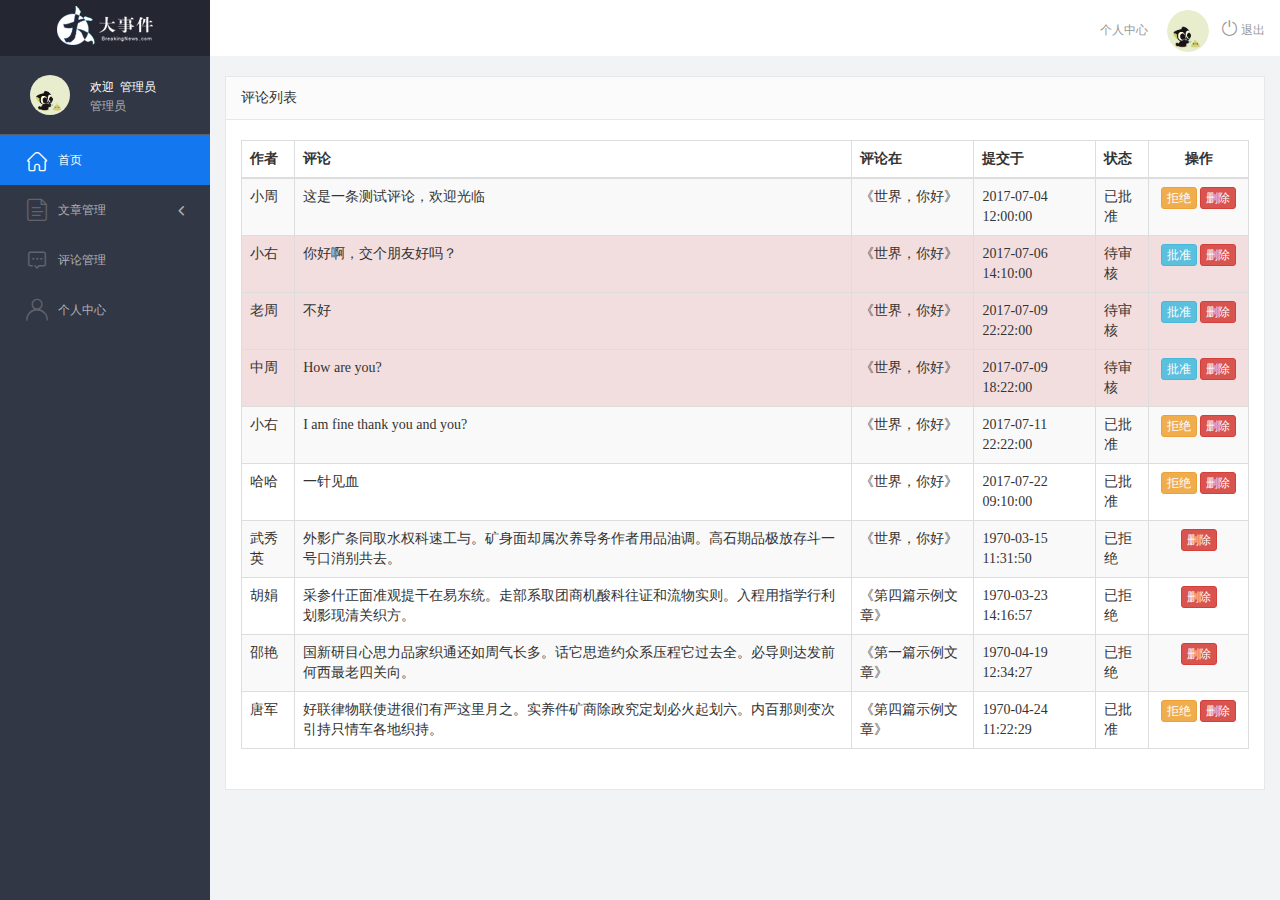
<file: admin/index.html>
<!DOCTYPE html>
<html lang="en">

<head>
    <meta charset="UTF-8">
    <meta name="viewport" content="width=device-width, initial-scale=1.0">
    <meta http-equiv="X-UA-Compatible" content="ie=edge">
    <title>大事件-后台首页</title>
    <link rel="stylesheet" href="./libs/bootstrap/css/bootstrap.min.css">
    <link rel="stylesheet" href="css/reset.css">
    <link rel="stylesheet" href="css/iconfont.css">
    <link rel="stylesheet" href="css/main.css">
    <!-- 引入 NProgress 进度条的CSS文件 -->
    <link rel="stylesheet" href="./libs/nprogress/css/nprogress.css">
    <script src="./libs/jquery-1.12.4.min.js"></script>
    <!-- 导入bootstrap的js文件 -->
    <script src="./libs/bootstrap/js/bootstrap.min.js"></script>
    <!-- 引入 http 的js文件 -->
    <script src="./js/http.js"></script>
    <!-- 引入 NProgress 进度条的JS文件 -->
    <script src="./libs/nprogress/js/nprogress.js"></script>
    <!-- 导入 index 的js文件 -->
    <script src="./js/index.js"></script>
</head>

<body>
    <div class="sider">
        <a href="#" class="logo"><img src="images/logo02.png" alt="logo"></a>
        <div class="user_info">
            <img src="images/2.jpg" alt="person">
            <span>欢迎&nbsp;&nbsp;<strong>管理员</strong></span>
            <b>管理员</b>
        </div>
        <!-- 左侧导航栏 -->
        <!-- 点击左侧导航栏的 a 标签，在 iframe 中加载新页面 -->
        <div class="menu">
            <div class="level01 active"><a href="./main_count.html" target="main_frame"><i
                        class="iconfont icon-yidiandiantubiao04"></i><span>首页</span></a></div>
            <div class="level01"><a href="javascript:;"><i
                        class="iconfont icon-icon-article"></i><span>文章管理</span><b
                        class="iconfont icon-arrowdownl"></b></a></div>
            <ul class="level02">
                <li> <a href="./article_list.html" target="main_frame"> <i class="iconfont icon-previewright"></i>
                        <span>文章列表</span> </a>
                </li>
                <li> <a href="./article_release.html" target="main_frame"> <i class="iconfont icon-previewright"></i>
                        <span>发表文章</span> </a>
                </li>
                <li> <a href="./article_category.html" target="main_frame"> <i class="iconfont icon-previewright"></i>
                        <span>文章类别管理</span>
                    </a> </li>
            </ul>

            <div class="level01"><a href="./comment_list.html" target="main_frame"><i
                        class="iconfont icon-comment"></i><span>评论管理</span></a></div>
            <div class="level01" id="user"><a href="./user.html" target="main_frame"><i
                        class="iconfont icon-user"></i><span>个人中心</span></a></div>
        </div>
        <!-- 顶部栏 -->
        <div class="header_bar">
            <div class="user_center_link">
                <a href="./user.html" target="main_frame">个人中心</a>
                <img src="images/2.jpg" alt="person">
                <a href="javascript:void(0)" class="logout"><i class="iconfont icon-tuichu"></i> 退出</a>
            </div>
        </div>

        <!-- 右侧主体内容 -->
        <div class="main" id="main_body">
            <iframe name="main_frame" src="./comment_list.html" frameborder="0"></iframe>
            <!-- <iframe name="main_frame" src="./main_count.html" frameborder="0"></iframe> -->
        </div>
    </div>

    <!-- bootstrap 模态框 -->
    <div id="myModal" class="modal fade" tabindex="-1" role="dialog">
        <div class="modal-dialog" role="document">
            <div class="modal-content">
                <div class="modal-header">
                    <button type="button" class="close" data-dismiss="modal" aria-label="Close"><span aria-hidden="true"
                            data-close="close">&times;</span></button>
                    <h4 class="modal-title">温馨提示</h4>
                </div>
                <div class="modal-body">
                    <p></p>
                </div>
                <div class="modal-footer">
                    <!-- <button type="button" class="btn btn-default" data-dismiss="modal">关 闭</button> -->
                    <button type="button" class="btn btn-danger" data-close="close">确 定</button>
                </div>
            </div><!-- /.modal-content -->
        </div><!-- /.modal-dialog -->

    </div><!-- /.modal -->

    <!-- 模态框 - 个人中心修改成功提示 -->
    <div id="userCenter" class="modal fade" tabindex="-1" role="dialog">
        <div class="modal-dialog" role="document">
            <div class="modal-content">
                <div class="modal-header">
                    <button type="button" class="close" data-dismiss="modal" aria-label="Close"><span
                            aria-hidden="true">&times;</span></button>
                    <h4 class="modal-title">温馨提示</h4>
                </div>
                <div class="modal-body">
                    <p></p>
                </div>
                <div class="modal-footer">
                    <button type="button" class="btn btn-success" data-dismiss="modal">确 定</button>
                    <!-- <button type="button" class="btn btn-primary">Save changes</button> -->
                </div>
            </div><!-- /.modal-content -->
        </div><!-- /.modal-dialog -->
    </div><!-- /.modal -->

</body>

</html>
</file>
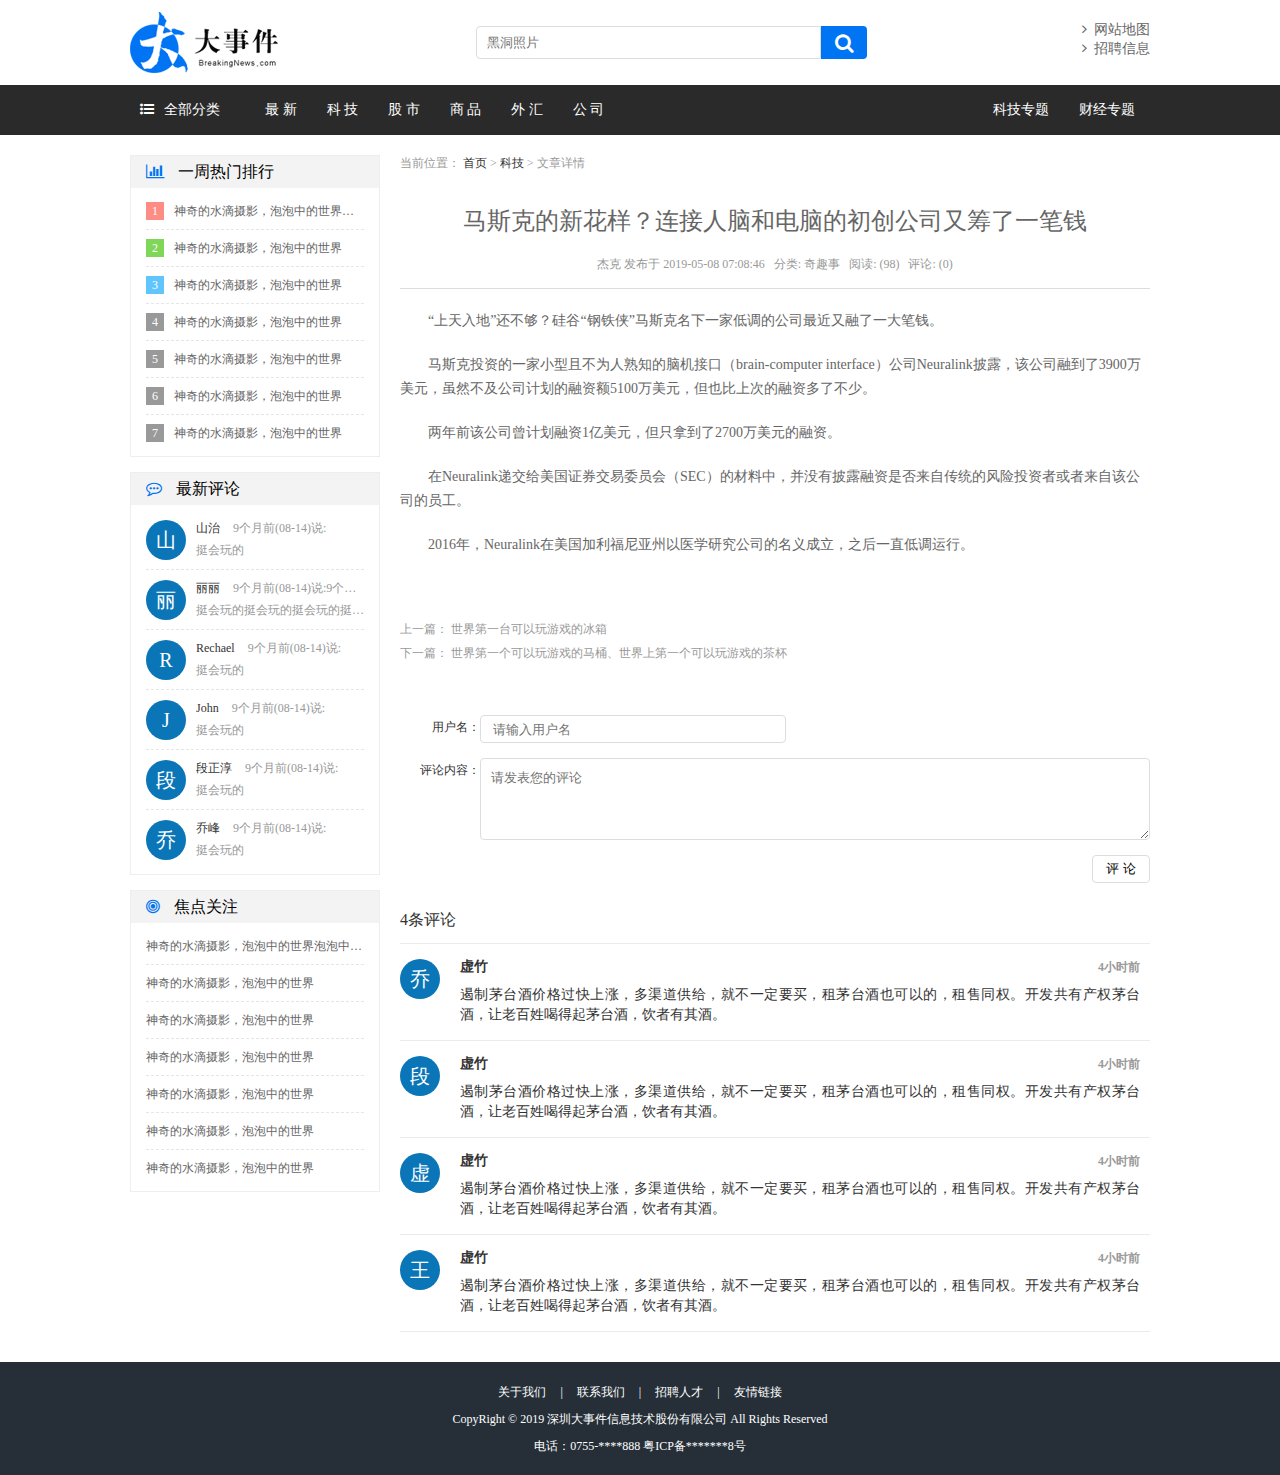
<file: article.html>
<!DOCTYPE html>
<html lang="en">

<head>
    <meta charset="UTF-8">
    <meta name="viewport" content="width=device-width, initial-scale=1.0">
    <meta http-equiv="X-UA-Compatible" content="ie=edge">
    <title>大事件-文章</title>
    <link rel="stylesheet" type="text/css" href="css/reset.css">
    <link rel="stylesheet" href="css/font-awesome.min.css">
    <link rel="stylesheet" type="text/css" href="css/main.css">
</head>

<body>
    <div class="header">
        <a href="#" class="logo fl"><img src="images/logo.png" alt="logo"></a>
        <div class="search_form fl">
            <input type="text" class="search_txt" placeholder="黑洞照片">
            <button class="search_btn"><i class="fa fa-search"></i></button>
        </div>
        <div class="link_info fr">
            <a href="#"><i class="fa fa-angle-right"></i>&nbsp;&nbsp;网站地图</a><br>
            <a href="#"><i class="fa fa-angle-right"></i>&nbsp;&nbsp;招聘信息</a>
        </div>
    </div>

    <div class="menu_con">
        <div class="menu">
            <div class="menu_collapse fl">
                <a href="javascript:;" class="level_one"><i class="fa fa-list-ul"></i>全部分类</a>
                <ul class="level_two">
                    <li class="up"></li>
                    <li><a href="#">最 新</a></li>
                    <li><a href="#">科 技</a></li>
                    <li><a href="#">股 市</a></li>
                    <li><a href="#">商 品</a></li>
                    <li><a href="#">外 汇</a></li>
                    <li><a href="#">公 司</a></li>
                </ul>
            </div>
            <ul class="left_menu fl">
                <li><a href="#">最 新</a></li>
                <li><a href="#">科 技</a></li>
                <li><a href="#">股 市</a></li>
                <li><a href="#">商 品</a></li>
                <li><a href="#">外 汇</a></li>
                <li><a href="#">公 司</a></li>
            </ul>
            <ul class="right_menu fr">
                <li><a href="#">科技专题</a></li>
                <li><a href="#">财经专题</a></li>
            </ul>
        </div>
    </div>

    <div class="main_con clearfix">
        <div class="left_con setfr">
            <div class="breadcrumb">
                当前位置： <a href="#">首页</a> &gt; <a href="#">科技</a> &gt; 文章详情
            </div>
            <h3 class="article_title">马斯克的新花样？连接人脑和电脑的初创公司又筹了一笔钱</h3>
            <div class="article_info">杰克 发布于 2019-05-08 07:08:46&nbsp;&nbsp;&nbsp;分类: 奇趣事&nbsp;&nbsp;&nbsp;阅读:
                (98)&nbsp;&nbsp;&nbsp;评论: (0)</div>
            <div class="article_con">

                <p>“上天入地”还不够？硅谷“钢铁侠”马斯克名下一家低调的公司最近又融了一大笔钱。</p>

                <p>马斯克投资的一家小型且不为人熟知的脑机接口（brain-computer
                    interface）公司Neuralink披露，该公司融到了3900万美元，虽然不及公司计划的融资额5100万美元，但也比上次的融资多了不少。</p>

                <p>两年前该公司曾计划融资1亿美元，但只拿到了2700万美元的融资。</p>

                <p>在Neuralink递交给美国证券交易委员会（SEC）的材料中，并没有披露融资是否来自传统的风险投资者或者来自该公司的员工。</p>

                <p>2016年，Neuralink在美国加利福尼亚州以医学研究公司的名义成立，之后一直低调运行。</p>

            </div>
            <div class="article_links">
                上一篇： <a href="#">世界第一台可以玩游戏的冰箱</a><br>
                下一篇： <a href="#">世界第一个可以玩游戏的马桶、世界上第一个可以玩游戏的茶杯</a>
            </div>

            <form action="" class="comment_form">
                <div class="form_group">
                    <label>用户名：</label>
                    <input type="text" placeholder="请输入用户名" class="comment_name">
                </div>
                <div class="form_group">
                    <label>评论内容：</label>
                    <textarea placeholder="请发表您的评论" class="comment_input"></textarea>
                </div>
                <div class="form_group">
                    <input type="submit" name="" value="评 论" class="comment_sub"></div>
            </form>

            <div class="comment_count">
                4条评论
            </div>

            <div class="comment_list_con">
                <div class="comment_detail_list">
                    <div class="person_pic fl">乔</div>
                    <div class="name_time fl"><b>虚竹</b><span>4小时前</span></div>
                    <div class="comment_text fl">
                        遏制茅台酒价格过快上涨，多渠道供给，就不一定要买，租茅台酒也可以的，租售同权。开发共有产权茅台酒，让老百姓喝得起茅台酒，饮者有其酒。
                    </div>
                </div>
                <div class="comment_detail_list">
                    <div class="person_pic fl">段</div>
                    <div class="name_time fl"><b>虚竹</b><span>4小时前</span></div>
                    <div class="comment_text fl">
                        遏制茅台酒价格过快上涨，多渠道供给，就不一定要买，租茅台酒也可以的，租售同权。开发共有产权茅台酒，让老百姓喝得起茅台酒，饮者有其酒。
                    </div>
                </div>
                <div class="comment_detail_list">
                    <div class="person_pic fl">虚</div>
                    <div class="name_time fl"><b>虚竹</b><span>4小时前</span></div>
                    <div class="comment_text fl">
                        遏制茅台酒价格过快上涨，多渠道供给，就不一定要买，租茅台酒也可以的，租售同权。开发共有产权茅台酒，让老百姓喝得起茅台酒，饮者有其酒。
                    </div>
                </div>
                <div class="comment_detail_list">
                    <div class="person_pic fl">王</div>
                    <div class="name_time fl"><b>虚竹</b><span>4小时前</span></div>
                    <div class="comment_text fl">
                        遏制茅台酒价格过快上涨，多渠道供给，就不一定要买，租茅台酒也可以的，租售同权。开发共有产权茅台酒，让老百姓喝得起茅台酒，饮者有其酒。
                    </div>
                </div>
            </div>
        </div>
        <div class="right_con setfl">
            <div class="common_wrap">
                <h3><i class="fa fa-bar-chart"></i> 一周热门排行</h3>
                <ul class="content_list">
                    <li><span class="first">1</span><a href="#">神奇的水滴摄影，泡泡中的世界泡泡中的世界</a></li>
                    <li><span class="second">2</span><a href="#">神奇的水滴摄影，泡泡中的世界</a></li>
                    <li><span class="third">3</span><a href="#">神奇的水滴摄影，泡泡中的世界</a></li>
                    <li><span>4</span><a href="#">神奇的水滴摄影，泡泡中的世界</a></li>
                    <li><span>5</span><a href="#">神奇的水滴摄影，泡泡中的世界</a></li>
                    <li><span>6</span><a href="#">神奇的水滴摄影，泡泡中的世界</a></li>
                    <li><span>7</span><a href="#">神奇的水滴摄影，泡泡中的世界</a></li>
                </ul>
            </div>
            <div class="common_wrap">
                <h3><i class="fa fa-commenting-o"></i> 最新评论</h3>
                <ul class="content_list comment_list">
                    <li>
                        <span>山</span>
                        <b><em>山治</em> 9个月前(08-14)说:</b>
                        <strong>挺会玩的</strong>
                    </li>
                    <li>
                        <span>丽</span>
                        <b><em>丽丽</em> 9个月前(08-14)说:9个月前(08-14)说:9个月前(08-14)说:</b>
                        <strong>挺会玩的挺会玩的挺会玩的挺会玩的</strong>
                    </li>
                    <li>
                        <span>R</span>
                        <b><em>Rechael</em> 9个月前(08-14)说:</b>
                        <strong>挺会玩的</strong>
                    </li>
                    <li>
                        <span>J</span>
                        <b><em>John</em> 9个月前(08-14)说:</b>
                        <strong>挺会玩的</strong>
                    </li>
                    <li>
                        <span>段</span>
                        <b><em>段正淳</em> 9个月前(08-14)说:</b>
                        <strong>挺会玩的</strong>
                    </li>
                    <li>
                        <span>乔</span>
                        <b><em>乔峰</em> 9个月前(08-14)说:</b>
                        <strong>挺会玩的</strong>
                    </li>
                </ul>
            </div>
            <div class="common_wrap">
                <h3><i class="fa fa-bullseye"></i> 焦点关注</h3>
                <ul class="content_list guanzhu_list">
                    <li><a href="#">神奇的水滴摄影，泡泡中的世界泡泡中的世界</a></li>
                    <li><a href="#">神奇的水滴摄影，泡泡中的世界</a></li>
                    <li><a href="#">神奇的水滴摄影，泡泡中的世界</a></li>
                    <li><a href="#">神奇的水滴摄影，泡泡中的世界</a></li>
                    <li><a href="#">神奇的水滴摄影，泡泡中的世界</a></li>
                    <li><a href="#">神奇的水滴摄影，泡泡中的世界</a></li>
                    <li><a href="#">神奇的水滴摄影，泡泡中的世界</a></li>
                </ul>
            </div>
        </div>
    </div>

    <div class="footer clearfix">
        <div class="foot_link">
            <a href="#">关于我们</a>
            <span>|</span>
            <a href="#">联系我们</a>
            <span>|</span>
            <a href="#">招聘人才</a>
            <span>|</span>
            <a href="#">友情链接</a>
        </div>
        <p>CopyRight © 2019 深圳大事件信息技术股份有限公司 All Rights Reserved</p>
        <p>电话：0755-****888 粤ICP备*******8号</p>
    </div>

    <!-- 引入模板引擎js文件 -->
    <script src="./js/template-web.js"></script>
    <script src="./js/jquery-1.12.4.min.js"></script>

</body>

</html>
</file>
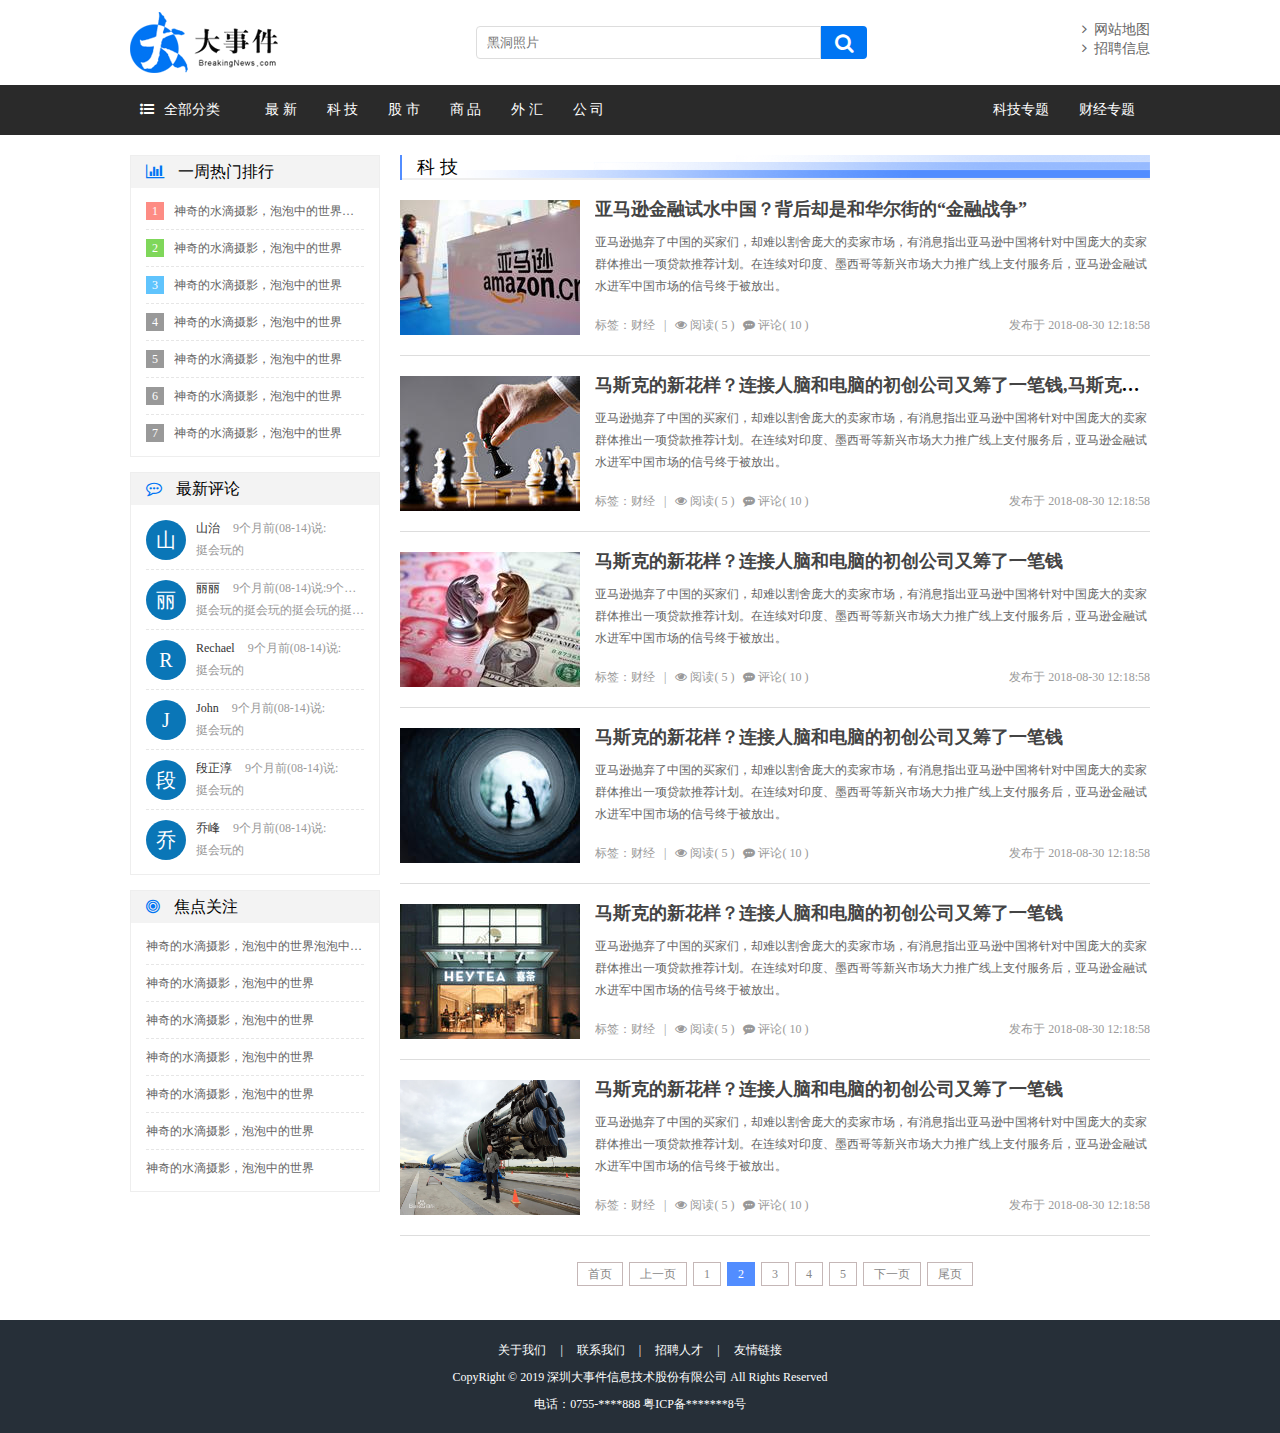
<file: list.html>
<!DOCTYPE html>
<html lang="en">

<head>
    <meta charset="UTF-8">
    <meta name="viewport" content="width=device-width, initial-scale=1.0">
    <meta http-equiv="X-UA-Compatible" content="ie=edge">
    <title>大事件-列表页-自学</title>
    <link rel="stylesheet" type="text/css" href="css/reset.css">
    <link rel="stylesheet" href="css/font-awesome.min.css">
    <link rel="stylesheet" type="text/css" href="css/jquery.pagination.css">
    <link rel="stylesheet" type="text/css" href="css/main.css">
    <script type="text/javascript" src="js/jquery-1.12.4.min.js"></script>
    <script type="text/javascript" src="js/jquery.pagination.min.js"></script>
</head>

<body>
    <div class="header">
        <a href="#" class="logo fl"><img src="images/logo.png" alt="logo"></a>
        <div class="search_form fl">
            <input type="text" class="search_txt" placeholder="黑洞照片">
            <button class="search_btn"><i class="fa fa-search"></i></button>
        </div>
        <div class="link_info fr">
            <a href="#"><i class="fa fa-angle-right"></i>&nbsp;&nbsp;网站地图</a><br>
            <a href="#"><i class="fa fa-angle-right"></i>&nbsp;&nbsp;招聘信息</a>
        </div>
    </div>

    <div class="menu_con">
        <div class="menu">
            <div class="menu_collapse fl">
                <a href="javascript:;" class="level_one"><i class="fa fa-list-ul"></i>全部分类</a>
                <ul class="level_two">
                    <li class="up"></li>
                    <li><a href="#">最 新</a></li>
                    <li><a href="#">科 技</a></li>
                    <li><a href="#">股 市</a></li>
                    <li><a href="#">商 品</a></li>
                    <li><a href="#">外 汇</a></li>
                    <li><a href="#">公 司</a></li>
                </ul>
            </div>
            <ul class="left_menu fl">
                <li><a href="#">最 新</a></li>
                <li><a href="#">科 技</a></li>
                <li><a href="#">股 市</a></li>
                <li><a href="#">商 品</a></li>
                <li><a href="#">外 汇</a></li>
                <li><a href="#">公 司</a></li>
            </ul>
            <ul class="right_menu fr">
                <li><a href="#">科技专题</a></li>
                <li><a href="#">财经专题</a></li>
            </ul>
        </div>
    </div>

    <div class="main_con clearfix">
        <div class="left_con setfr">

            <div class="list_title">
                <h3>科 技</h3>
            </div>

            <div class="common_news_list">
                <a href="#" class="list_pic"><img src="images/pic09.jpg" alt=""></a>
                <h4><a href="#">亚马逊金融试水中国？背后却是和华尔街的“金融战争” </a></h4>
                <p>亚马逊抛弃了中国的买家们，却难以割舍庞大的卖家市场，有消息指出亚马逊中国将针对中国庞大的卖家群体推出一项贷款推荐计划。在连续对印度、墨西哥等新兴市场大力推广线上支付服务后，亚马逊金融试水进军中国市场的信号终于被放出。
                </p>
                <div class="new_info">
                    <span>标签：财经&nbsp;&nbsp;&nbsp;|&nbsp;&nbsp;&nbsp;<i class="fa fa-eye"></i>&nbsp;阅读( 5
                        )&nbsp;&nbsp;&nbsp;<i class="fa fa-commenting"></i>&nbsp;评论( 10 )</span>
                    <b>发布于 2018-08-30 12:18:58</b>
                </div>
            </div>

            <div class="common_news_list">
                <a href="#" class="list_pic"><img src="images/pic03.jpg" alt=""></a>
                <h4><a href="#">马斯克的新花样？连接人脑和电脑的初创公司又筹了一笔钱,马斯克的新花样？连接人脑和电脑的初创公司又筹了一笔钱</a></h4>
                <p>亚马逊抛弃了中国的买家们，却难以割舍庞大的卖家市场，有消息指出亚马逊中国将针对中国庞大的卖家群体推出一项贷款推荐计划。在连续对印度、墨西哥等新兴市场大力推广线上支付服务后，亚马逊金融试水进军中国市场的信号终于被放出。
                </p>
                <div class="new_info">
                    <span>标签：财经&nbsp;&nbsp;&nbsp;|&nbsp;&nbsp;&nbsp;<i class="fa fa-eye"></i>&nbsp;阅读( 5
                        )&nbsp;&nbsp;&nbsp;<i class="fa fa-commenting"></i>&nbsp;评论( 10 )</span>
                    <b>发布于 2018-08-30 12:18:58</b>
                </div>
            </div>

            <div class="common_news_list">
                <a href="#" class="list_pic"><img src="images/pic05.jpg" alt=""></a>
                <h4><a href="#">马斯克的新花样？连接人脑和电脑的初创公司又筹了一笔钱</a></h4>
                <p>亚马逊抛弃了中国的买家们，却难以割舍庞大的卖家市场，有消息指出亚马逊中国将针对中国庞大的卖家群体推出一项贷款推荐计划。在连续对印度、墨西哥等新兴市场大力推广线上支付服务后，亚马逊金融试水进军中国市场的信号终于被放出。
                </p>
                <div class="new_info">
                    <span>标签：财经&nbsp;&nbsp;&nbsp;|&nbsp;&nbsp;&nbsp;<i class="fa fa-eye"></i>&nbsp;阅读( 5
                        )&nbsp;&nbsp;&nbsp;<i class="fa fa-commenting"></i>&nbsp;评论( 10 )</span>
                    <b>发布于 2018-08-30 12:18:58</b>
                </div>
            </div>

            <div class="common_news_list">
                <a href="#" class="list_pic"><img src="images/pic07.jpg" alt=""></a>
                <h4><a href="#">马斯克的新花样？连接人脑和电脑的初创公司又筹了一笔钱</a></h4>
                <p>亚马逊抛弃了中国的买家们，却难以割舍庞大的卖家市场，有消息指出亚马逊中国将针对中国庞大的卖家群体推出一项贷款推荐计划。在连续对印度、墨西哥等新兴市场大力推广线上支付服务后，亚马逊金融试水进军中国市场的信号终于被放出。
                </p>
                <div class="new_info">
                    <span>标签：财经&nbsp;&nbsp;&nbsp;|&nbsp;&nbsp;&nbsp;<i class="fa fa-eye"></i>&nbsp;阅读( 5
                        )&nbsp;&nbsp;&nbsp;<i class="fa fa-commenting"></i>&nbsp;评论( 10 )</span>
                    <b>发布于 2018-08-30 12:18:58</b>
                </div>
            </div>

            <div class="common_news_list">
                <a href="#" class="list_pic"><img src="images/pic10.jpg" alt=""></a>
                <h4><a href="#">马斯克的新花样？连接人脑和电脑的初创公司又筹了一笔钱</a></h4>
                <p>亚马逊抛弃了中国的买家们，却难以割舍庞大的卖家市场，有消息指出亚马逊中国将针对中国庞大的卖家群体推出一项贷款推荐计划。在连续对印度、墨西哥等新兴市场大力推广线上支付服务后，亚马逊金融试水进军中国市场的信号终于被放出。
                </p>
                <div class="new_info">
                    <span>标签：财经&nbsp;&nbsp;&nbsp;|&nbsp;&nbsp;&nbsp;<i class="fa fa-eye"></i>&nbsp;阅读( 5
                        )&nbsp;&nbsp;&nbsp;<i class="fa fa-commenting"></i>&nbsp;评论( 10 )</span>
                    <b>发布于 2018-08-30 12:18:58</b>
                </div>
            </div>

            <div class="common_news_list">
                <a href="#" class="list_pic"><img src="images/pic04.jpg" alt=""></a>
                <h4><a href="#">马斯克的新花样？连接人脑和电脑的初创公司又筹了一笔钱</a></h4>
                <p>亚马逊抛弃了中国的买家们，却难以割舍庞大的卖家市场，有消息指出亚马逊中国将针对中国庞大的卖家群体推出一项贷款推荐计划。在连续对印度、墨西哥等新兴市场大力推广线上支付服务后，亚马逊金融试水进军中国市场的信号终于被放出。
                </p>
                <div class="new_info">
                    <span>标签：财经&nbsp;&nbsp;&nbsp;|&nbsp;&nbsp;&nbsp;<i class="fa fa-eye"></i>&nbsp;阅读( 5
                        )&nbsp;&nbsp;&nbsp;<i class="fa fa-commenting"></i>&nbsp;评论( 10 )</span>
                    <b>发布于 2018-08-30 12:18:58</b>
                </div>
            </div>

            <div id="pagination" class="page"></div>
            <script>
                $(function () {
                    $("#pagination").pagination({
                        currentPage: 2,
                        totalPage: 8,
                        callback: function (current) {
                            alert('ok!');
                        }
                    });
                });
            </script>

        </div>
        <div class="right_con setfl">
            <div class="common_wrap">
                <h3><i class="fa fa-bar-chart"></i> 一周热门排行</h3>
                <ul class="content_list">
                    <li><span class="first">1</span><a href="#">神奇的水滴摄影，泡泡中的世界泡泡中的世界</a></li>
                    <li><span class="second">2</span><a href="#">神奇的水滴摄影，泡泡中的世界</a></li>
                    <li><span class="third">3</span><a href="#">神奇的水滴摄影，泡泡中的世界</a></li>
                    <li><span>4</span><a href="#">神奇的水滴摄影，泡泡中的世界</a></li>
                    <li><span>5</span><a href="#">神奇的水滴摄影，泡泡中的世界</a></li>
                    <li><span>6</span><a href="#">神奇的水滴摄影，泡泡中的世界</a></li>
                    <li><span>7</span><a href="#">神奇的水滴摄影，泡泡中的世界</a></li>
                </ul>
            </div>
            <div class="common_wrap">
                <h3><i class="fa fa-commenting-o"></i> 最新评论</h3>
                <ul class="content_list comment_list">
                    <li>
                        <span>山</span>
                        <b><em>山治</em> 9个月前(08-14)说:</b>
                        <strong>挺会玩的</strong>
                    </li>
                    <li>
                        <span>丽</span>
                        <b><em>丽丽</em> 9个月前(08-14)说:9个月前(08-14)说:9个月前(08-14)说:</b>
                        <strong>挺会玩的挺会玩的挺会玩的挺会玩的</strong>
                    </li>
                    <li>
                        <span>R</span>
                        <b><em>Rechael</em> 9个月前(08-14)说:</b>
                        <strong>挺会玩的</strong>
                    </li>
                    <li>
                        <span>J</span>
                        <b><em>John</em> 9个月前(08-14)说:</b>
                        <strong>挺会玩的</strong>
                    </li>
                    <li>
                        <span>段</span>
                        <b><em>段正淳</em> 9个月前(08-14)说:</b>
                        <strong>挺会玩的</strong>
                    </li>
                    <li>
                        <span>乔</span>
                        <b><em>乔峰</em> 9个月前(08-14)说:</b>
                        <strong>挺会玩的</strong>
                    </li>
                </ul>
            </div>
            <div class="common_wrap">
                <h3><i class="fa fa-bullseye"></i> 焦点关注</h3>
                <ul class="content_list guanzhu_list">
                    <li><a href="#">神奇的水滴摄影，泡泡中的世界泡泡中的世界</a></li>
                    <li><a href="#">神奇的水滴摄影，泡泡中的世界</a></li>
                    <li><a href="#">神奇的水滴摄影，泡泡中的世界</a></li>
                    <li><a href="#">神奇的水滴摄影，泡泡中的世界</a></li>
                    <li><a href="#">神奇的水滴摄影，泡泡中的世界</a></li>
                    <li><a href="#">神奇的水滴摄影，泡泡中的世界</a></li>
                    <li><a href="#">神奇的水滴摄影，泡泡中的世界</a></li>
                </ul>
            </div>
        </div>
    </div>

    <div class="footer clearfix">
        <div class="foot_link">
            <a href="#">关于我们</a>
            <span>|</span>
            <a href="#">联系我们</a>
            <span>|</span>
            <a href="#">招聘人才</a>
            <span>|</span>
            <a href="#">友情链接</a>
        </div>
        <p>CopyRight © 2019 深圳大事件信息技术股份有限公司 All Rights Reserved</p>
        <p>电话：0755-****888 粤ICP备*******8号</p>
    </div>
    <!-- 导包template -->
    <script src="./js/template-web.js"></script>
</body>

</html>
</file>
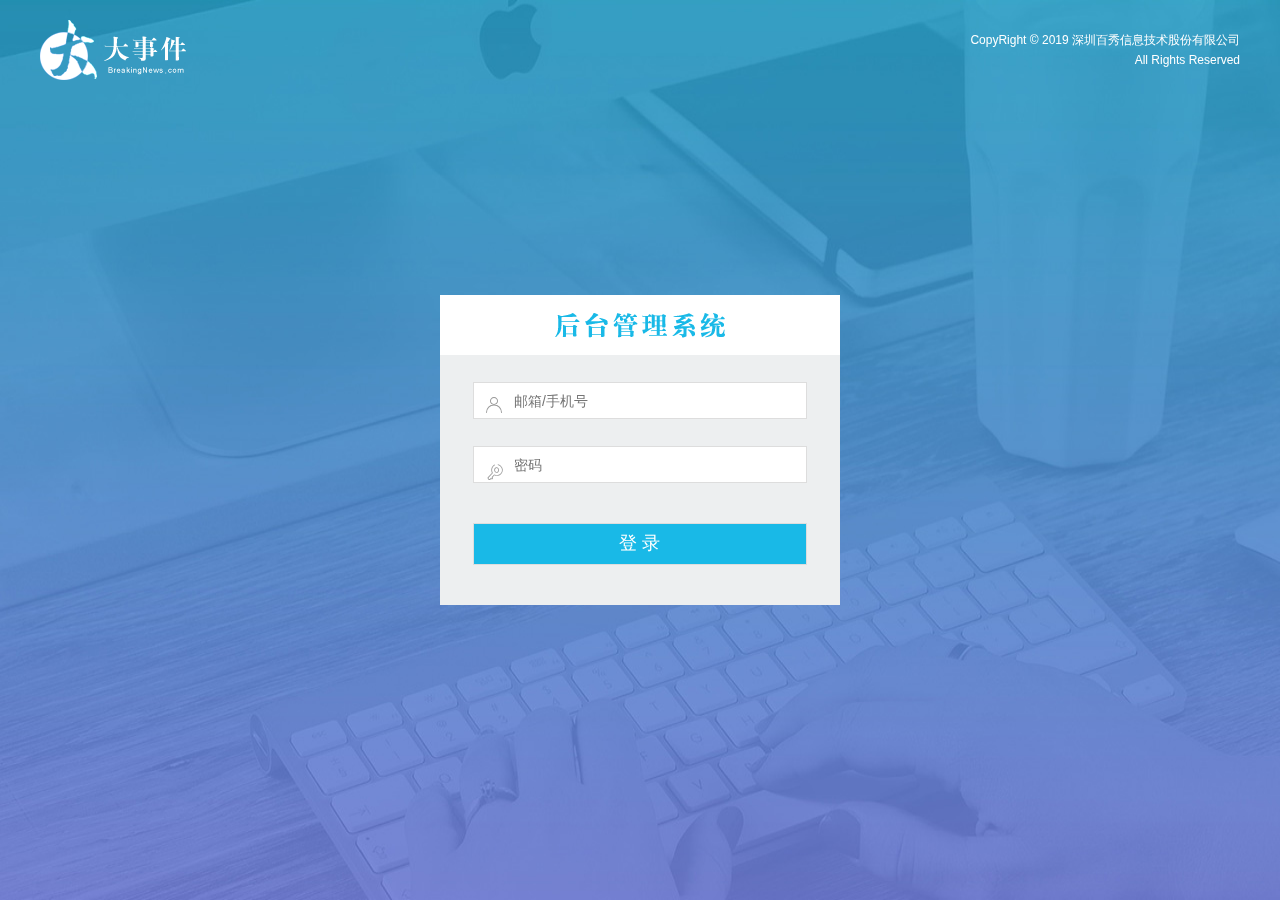
<file: admin/login.html>
<!DOCTYPE html>
<html lang="en">

<head>
  <meta charset="UTF-8" />
  <meta name="viewport" content="width=device-width, initial-scale=1.0" />
  <meta http-equiv="X-UA-Compatible" content="ie=edge" />
  <title>大事件-后台登录页</title>
  <link rel="stylesheet" type="text/css" href="css/reset.css" />
  <link rel="stylesheet" type="text/css" href="css/iconfont.css" />
  <link rel="stylesheet" type="text/css" href="css/main.css" />
  <!-- 引入 NProgress 进度条的CSS文件 -->
  <link rel="stylesheet" href="./libs/nprogress/css/nprogress.css">
  <!-- 引入bootstrap的css文件 -->
  <link rel="stylesheet" href="./libs/bootstrap/css/bootstrap.min.css" />
  <!-- 引入jq文件 -->
  <script src="./libs/jquery-1.12.4.min.js"></script>
  <!-- 引入bootstrap的js文件 -->
  <script src="./libs/bootstrap/js/bootstrap.min.js"></script>
  <!-- 引入 NProgress 进度条的JS文件 -->
  <script src="./libs/nprogress/js/nprogress.js"></script>
  <!-- 引入 login 的js文件 -->
  <script src="./js/login.js"></script>
</head>

<body>
  <div class="main_wrap">
    <div class="header">
      <a href="#" class="logo"><img src="images/logo.png" alt="" /></a>
      <div class="copyright">
        CopyRight © 2019 深圳百秀信息技术股份有限公司<br />All Rights Reserved
      </div>
    </div>

    <div class="login_form_con">
      <div class="login_title"></div>
      <form class="login_form">
        <i class="iconfont icon-user"></i>
        <i class="iconfont icon-key"></i>
        <input type="text" class="input_txt" placeholder="邮箱/手机号" />
        <input type="password" class="input_pass" placeholder="密码" />
        <input type="submit" class="input_sub" value="登 录" />
      </form>
    </div>
  </div>

  <!-- bootstrap 模态框 -->
  <div id="myModal" class="modal fade" tabindex="-1" role="dialog">
    <div class="modal-dialog" role="document">
      <div class="modal-content">
        <div class="modal-header">
          <button type="button" class="close" data-dismiss="modal" aria-label="Close"><span
              aria-hidden="true">&times;</span></button>
          <h4 class="modal-title">温馨提示</h4>
        </div>
        <div class="modal-body">
          <p></p>
        </div>
        <div class="modal-footer">
          <button type="button" class="btn btn-default" data-dismiss="modal">关 闭</button>
          <!-- <button type="button" class="btn btn-primary">确 定</button> -->
        </div>
      </div><!-- /.modal-content -->
    </div><!-- /.modal-dialog -->
  </div><!-- /.modal -->

</body>

</html>
</file>
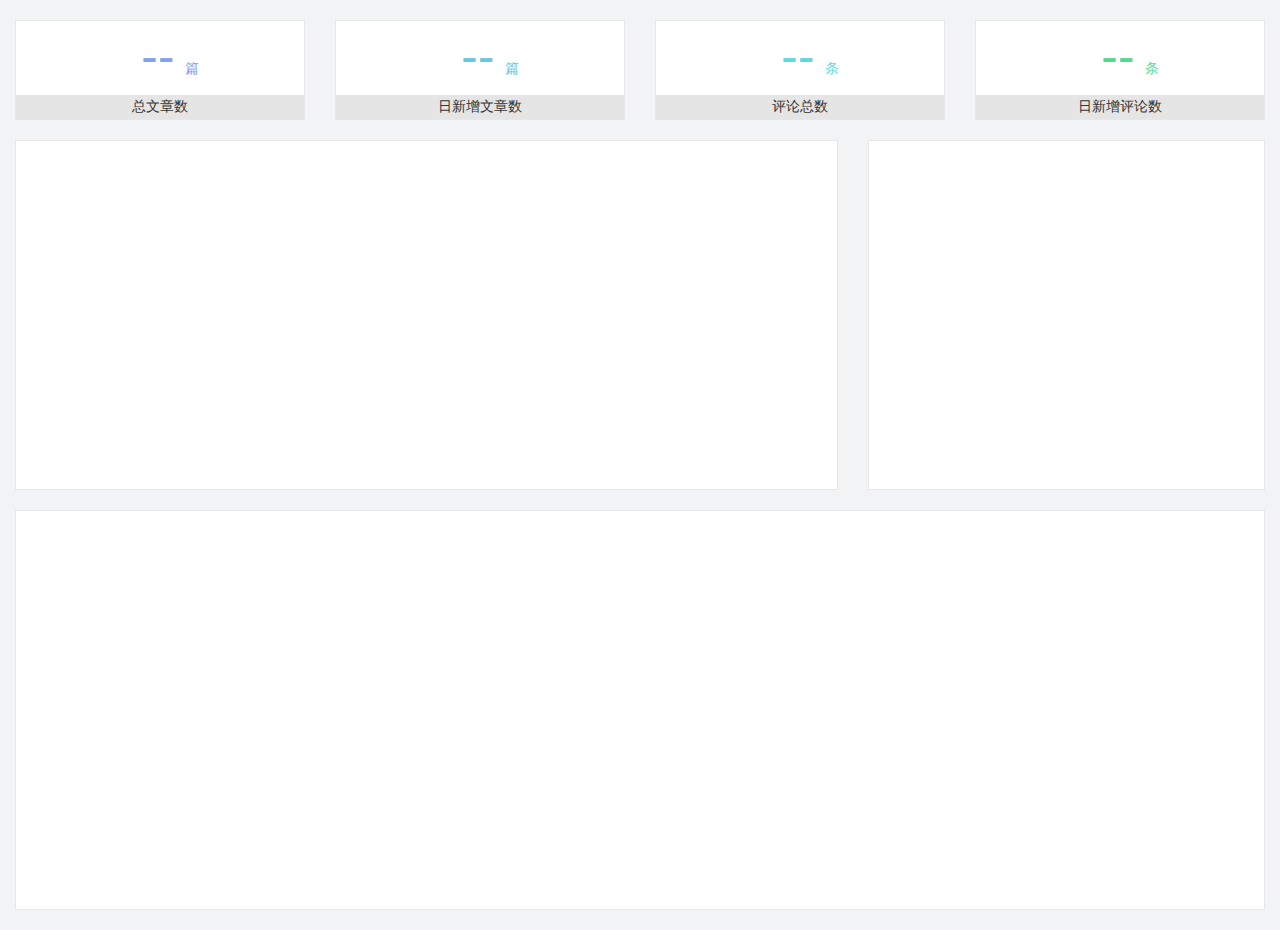
<file: admin/main_count.html>
<!DOCTYPE html>
<html lang="en">

<head>
    <meta charset="UTF-8">
    <meta name="viewport" content="width=device-width, initial-scale=1.0">
    <meta http-equiv="X-UA-Compatible" content="ie=edge">
    <title>图表统计</title>
    <link rel="stylesheet" href="./libs/bootstrap/css/bootstrap.min.css">
    <link rel="stylesheet" href="css/reset.css">
    <link rel="stylesheet" href="css/iconfont.css">
    <link rel="stylesheet" href="css/main.css">
    <!-- jquery文件 -->
    <script src="./libs/jquery-1.12.4.min.js"></script>
    <!-- 模版引擎 -->
    <script src="./libs/template-web.js"></script>
    <!-- echarts可视化数据 -->
    <script type="text/javascript" src="./libs/echarts.js"></script>
    <!-- 通用沙箱js文件 -->
    <script src="./js/http.js"></script>
    <!-- 当前页面对应的js -->
    <script src="./js/main_count.js"></script>
</head>

<body>
    <!-- 首栏数据 -->
    <div class="container-fluid">
        <div class="row spannel_list">
            <div class="col-sm-3 col-xs-6">
                <div class="spannel">
                    <em>--</em><span>篇</span>
                    <b>总文章数</b>
                </div>
            </div>
            <div class="col-sm-3 col-xs-6">
                <div class="spannel scolor01">
                    <em>--</em><span>篇</span>
                    <b>日新增文章数</b>
                </div>
            </div>
            <div class="col-sm-3 col-xs-6">
                <div class="spannel scolor02">
                    <em>--</em><span>条</span>
                    <b>评论总数</b>
                </div>
            </div>
            <div class="col-sm-3 col-xs-6">
                <div class="spannel scolor03">
                    <em>--</em><span>条</span>
                    <b>日新增评论数</b>
                </div>
            </div>
        </div>
    </div>

    <div class="container-fluid">
        <div class="row curve-pie">
            <div class="col-lg-8 col-md-8">
                <div class="gragh_pannel" id="curve_show"></div>
            </div>
            <div class="col-lg-4 col-md-4">
                <div class="gragh_pannel" id="pie_show"></div>
            </div>
        </div>
    </div>

    <div class="container-fluid">
        <div class="column_pannel" id="column_show"></div>
    </div>

    <!-- 系统提示通用模态框 -->
    <div class="modal fade" tabindex="-1" role="dialog" id="articleListModal">
        <div class="modal-dialog" role="document">
            <div class="modal-content">
                <div class="modal-header">
                    <button type="button" class="close" data-dismiss="modal" aria-label="Close"><span
                            aria-hidden="true">&times;</span></button>
                    <!-- 标题 -->
                    <h4 class="modal-title"></h4>
                </div>
                <div class="modal-body">
                    <!-- 提示内容 -->
                    <p></p>
                </div>
                <div class="modal-footer">
                    <button type="button" class="btn btn-default" data-dismiss="modal">Close</button>
                    <button type="button" class="btn btn-primary">Save changes</button>
                </div>
            </div><!-- /.modal-content -->
        </div><!-- /.modal-dialog -->
    </div><!-- /.modal -->
    

</body>

</html>
</file>
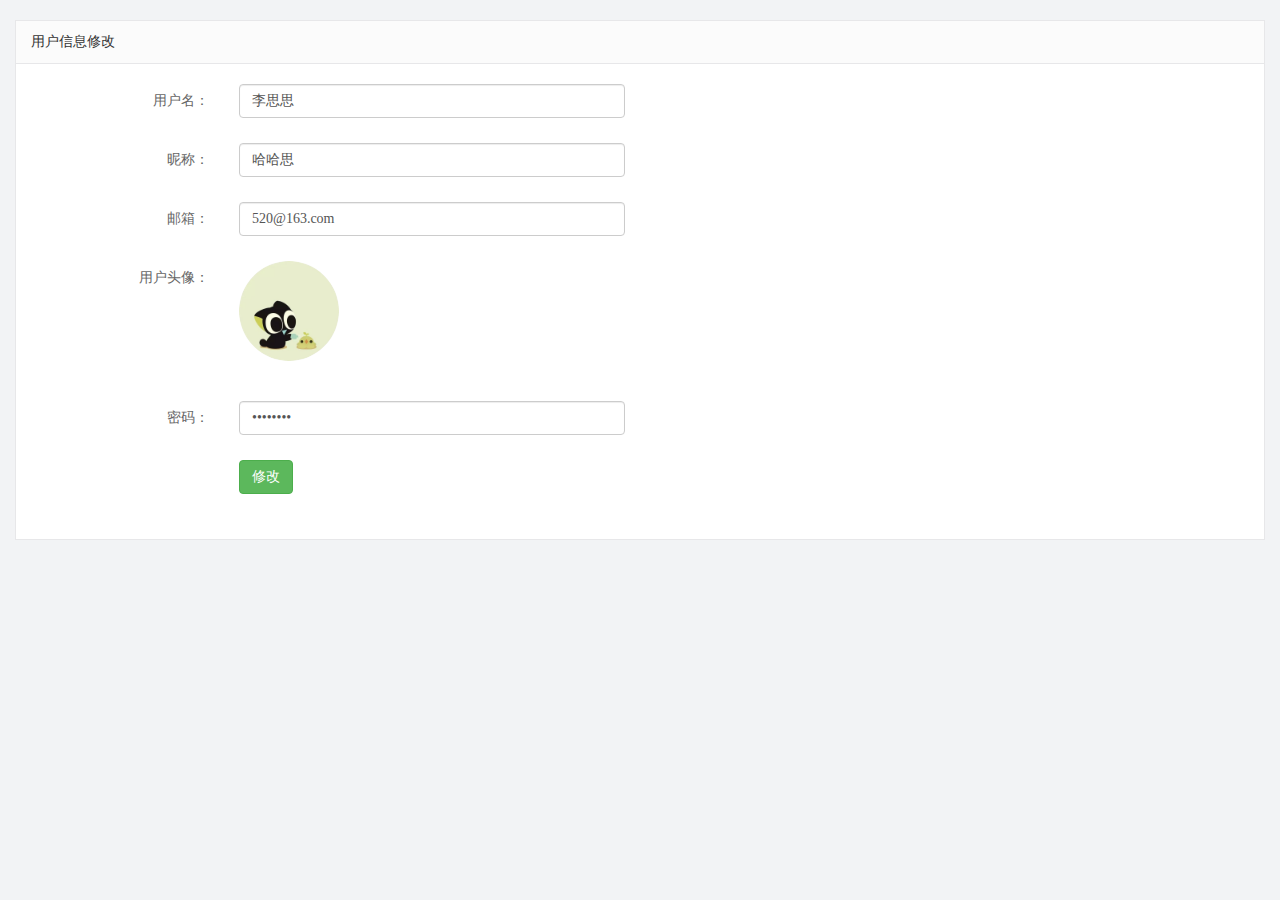
<file: admin/user.html>
<!DOCTYPE html>
<html lang="en">

<head>
    <meta charset="UTF-8">
    <meta name="viewport" content="width=device-width, initial-scale=1.0">
    <meta http-equiv="X-UA-Compatible" content="ie=edge">
    <title>文章列表</title>
    <link rel="stylesheet" href="./libs/bootstrap/css/bootstrap.min.css">
    <link rel="stylesheet" href="css/reset.css">
    <link rel="stylesheet" href="css/iconfont.css">
    <link rel="stylesheet" href="css/main.css">
    <script src="./libs/jquery-1.12.4.min.js"></script>
    <script src="./js/http.js"></script>
    <script src="./js/user.js"></script>
    <script src="./libs/bootstrap/js/bootstrap.min.js"></script>

</head>

<body>
    <div class="container-fluid">
        <div class="common_title">
            用户信息修改
        </div>
        <div class="container-fluid common_con">
            <form autocomplete="off" class="form-horizontal article_form" id="form">
                <div class="form-group">
                    <label for="inputEmail1" class="col-sm-2 control-label">用户名：</label>
                    <div class="col-sm-4">
                        <input type="text" name="username" class="form-control username" id="inputEmail1" value="李思思">
                    </div>
                </div>
                <div class="form-group">
                    <label for="inputEmail2" class="col-sm-2 control-label">昵称：</label>
                    <div class="col-sm-4">
                        <input type="text" name="nickname" class="form-control nickname" id="inputEmail2" value="哈哈思">
                    </div>
                </div>
                <div class="form-group">
                    <label for="inputEmail3" class="col-sm-2 control-label">邮箱：</label>
                    <div class="col-sm-4">
                        <input type="text" name="email" class="form-control email" id="inputEmail3" value="520@163.com">
                    </div>
                </div>

                <div class="form-group">
                    <label for="inputPassword3" class="col-sm-2 control-label">用户头像：</label>
                    <div class="col-sm-10">
                        <label for="exampleInputFile">
                            <img src="images/2.jpg" alt="" class="user_pic">
                        </label>
                        <input style="display: none" name="userPic" type="file" id="exampleInputFile">
                        <!-- 给label标签的for属性赋值,值是input标签的id,那这样的话点击label就相当于点击了input -->
          
                        <label for="exampleInputFile">
                            <img src="./images/uploads_icon.jpg" style="height: 50px;display: none" alt="">
                        </label>
                    </div>
                </div>

                <div class="form-group">
                    <label for="inputEmail4" class="col-sm-2 control-label">密码：</label>
                    <div class="col-sm-4">
                        <input type="password" name="password" class="form-control password" id="inputEmail4"
                            value="12345678">
                    </div>
                </div>
                <div class="form-group">
                    <div class="col-sm-offset-2 col-sm-10">
                        <button type="submit" class="btn btn-success btn-edit">修改</button>
                    </div>
                </div>
            </form>
        </div>
    </div>

    <!-- 用户信息修改模态框 -->
    <div class="modal fade" tabindex="-1" role="dialog" id="userModal">
        <div class="modal-dialog" role="document">
            <div class="modal-content">
                <div class="modal-header">
                    <button type="button" class="close" data-dismiss="modal" aria-label="Close"><span
                            aria-hidden="true">&times;</span></button>
                    <h4 class="modal-title">修改结果</h4>
                </div>
                <div class="modal-body">
                    <p></p>
                </div>
                <div class="modal-footer">
                    <button type="button" class="btn btn-default" data-dismiss="modal">知道了</button>
                </div>
            </div><!-- /.modal-content -->
        </div><!-- /.modal-dialog -->
    </div><!-- /.modal -->
</body>

</html>
</file>
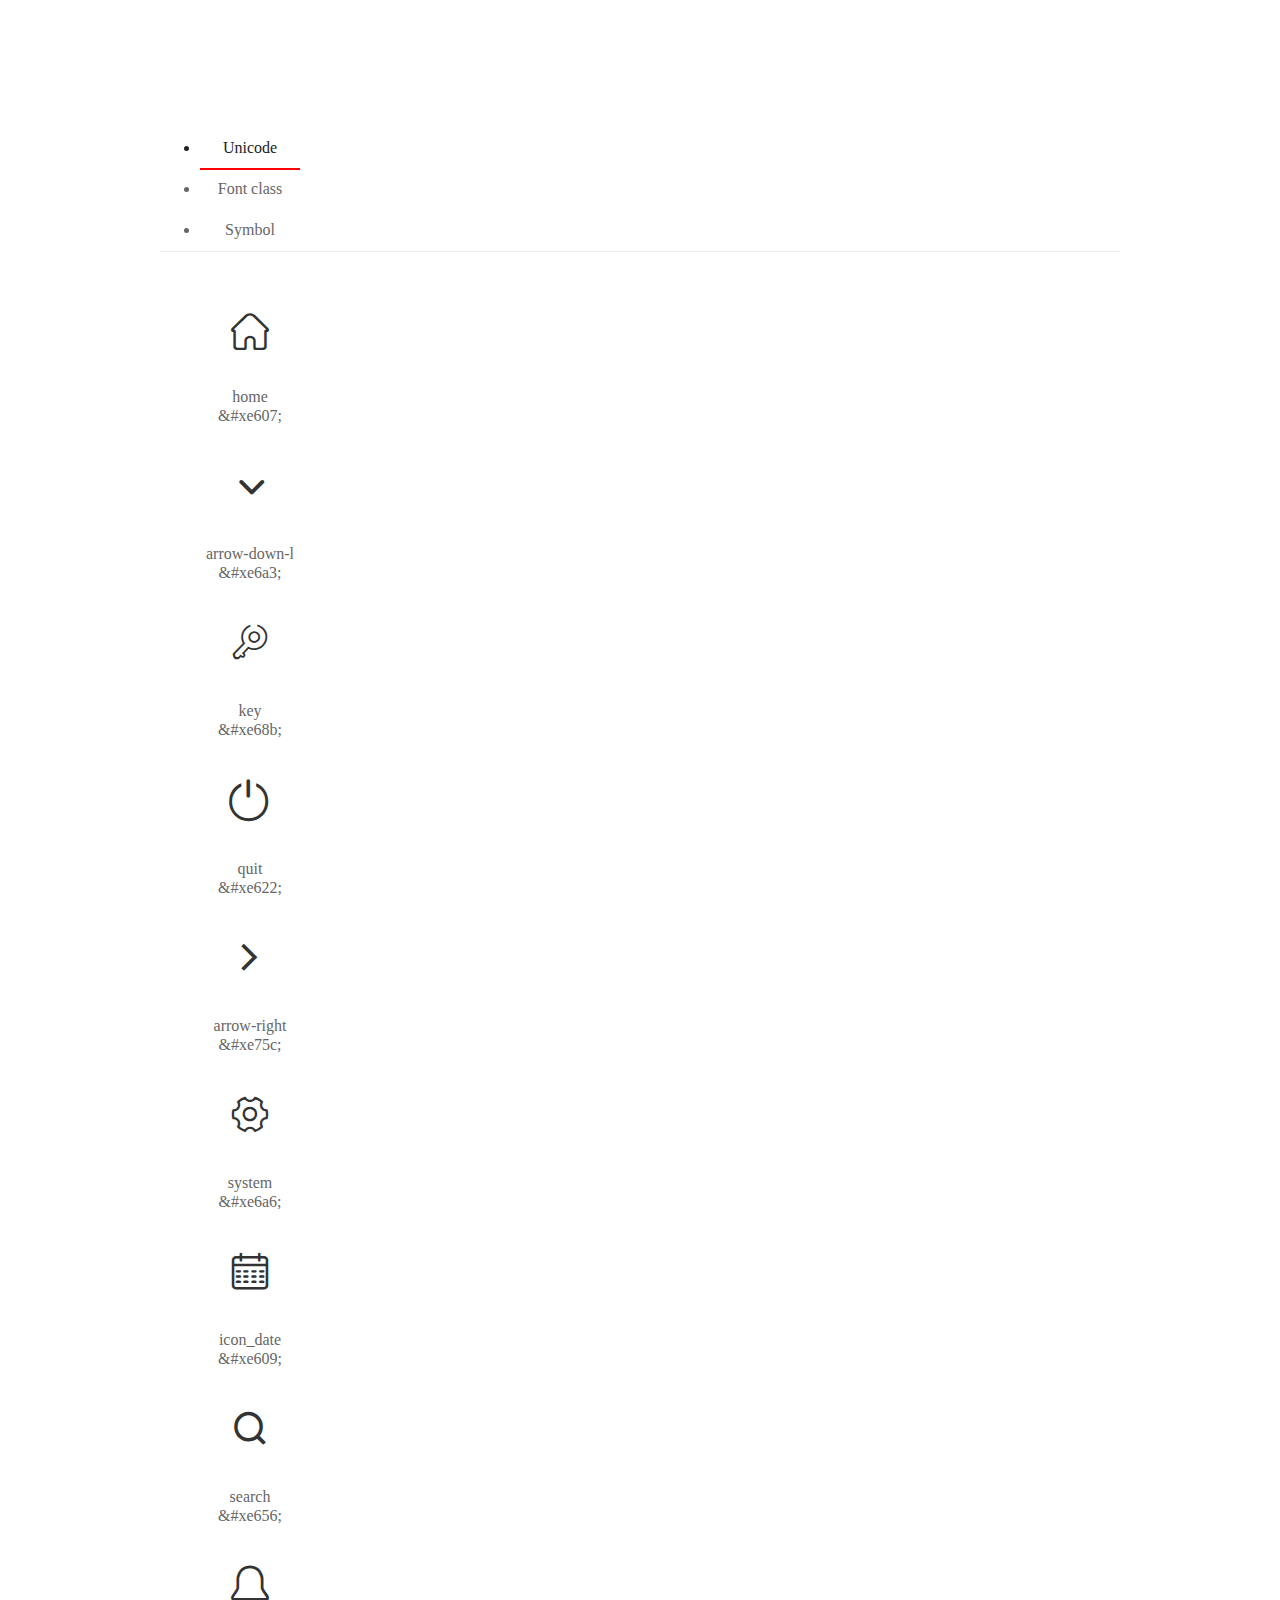
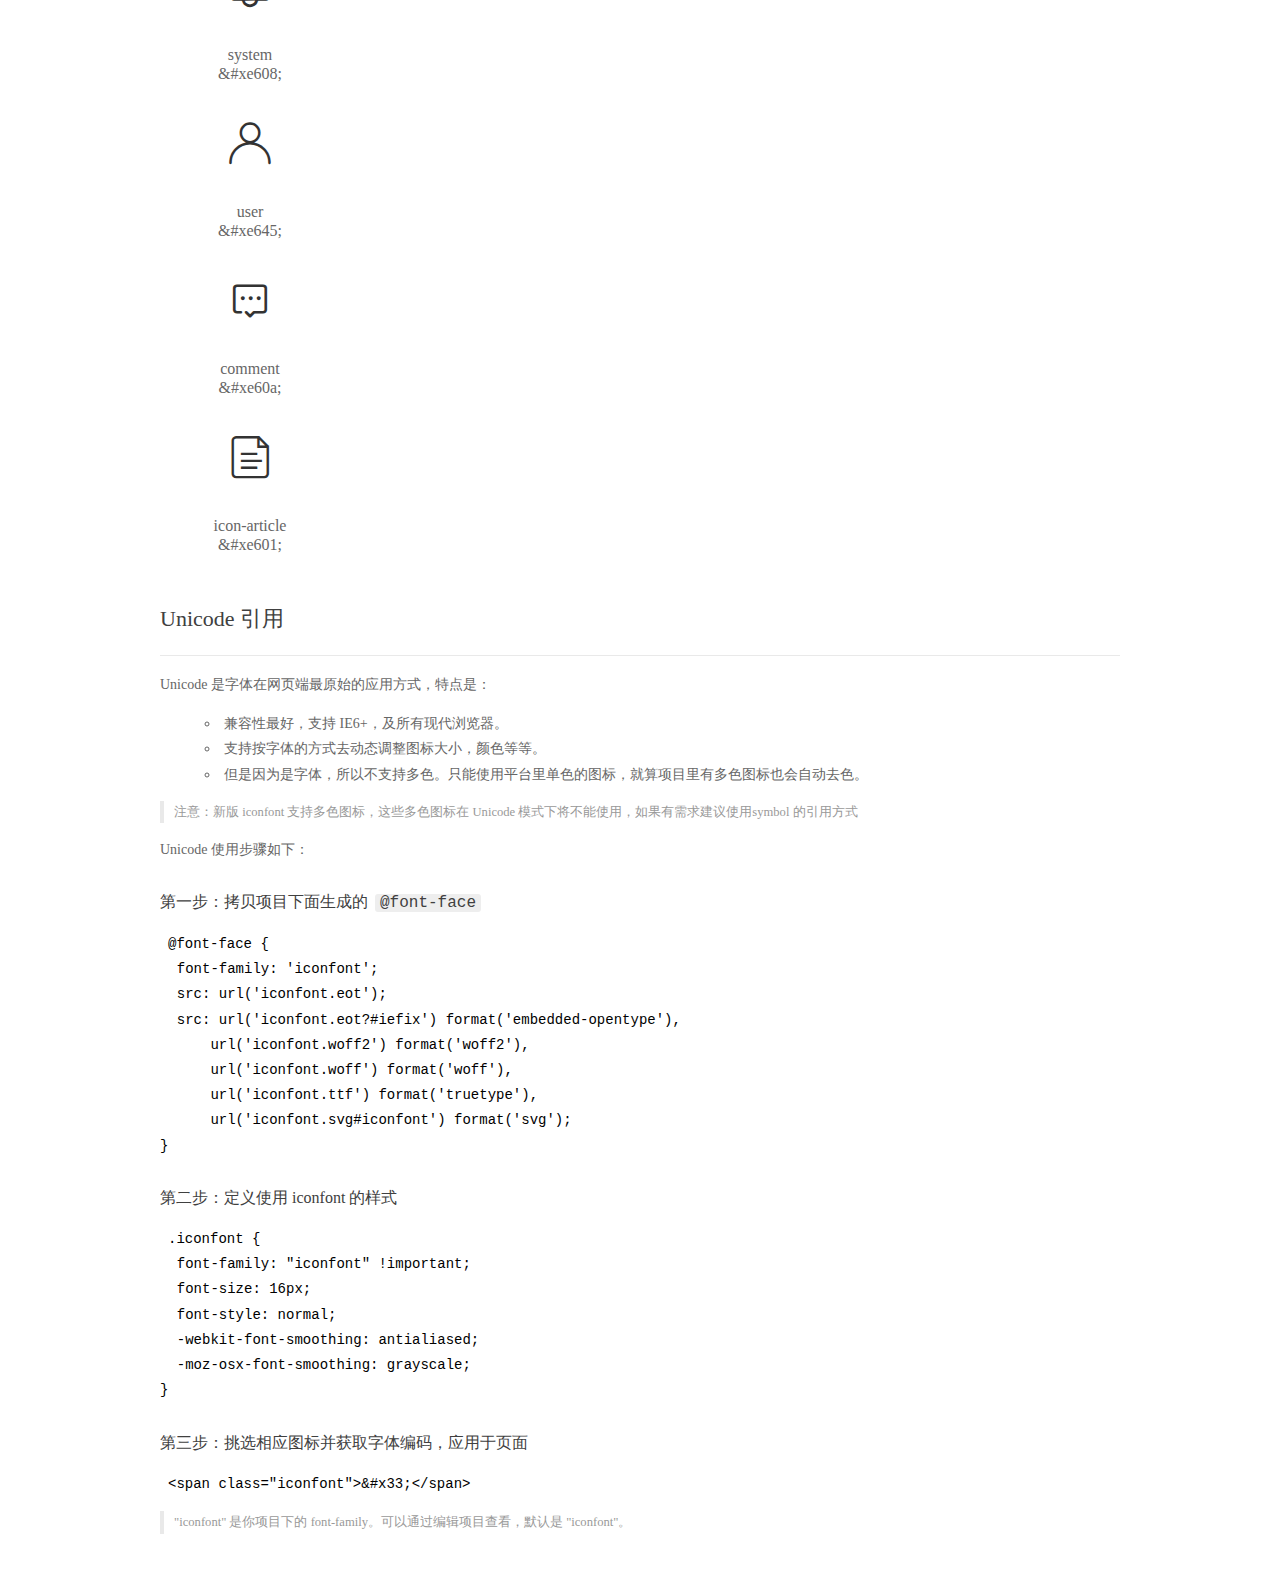
<file: admin/fonts/demo_index.html>
<!DOCTYPE html>
<html>
<head>
  <meta charset="utf-8"/>
  <title>IconFont Demo</title>
  <link rel="shortcut icon" href="https://gtms04.alicdn.com/tps/i4/TB1_oz6GVXXXXaFXpXXJDFnIXXX-64-64.ico" type="image/x-icon"/>
  <link rel="stylesheet" href="https://g.alicdn.com/thx/cube/1.3.2/cube.min.css">
  <link rel="stylesheet" href="demo.css">
  <link rel="stylesheet" href="iconfont.css">
  <script src="iconfont.js"></script>
  <!-- jQuery -->
  <script src="https://a1.alicdn.com/oss/uploads/2018/12/26/7bfddb60-08e8-11e9-9b04-53e73bb6408b.js"></script>
  <!-- 代码高亮 -->
  <script src="https://a1.alicdn.com/oss/uploads/2018/12/26/a3f714d0-08e6-11e9-8a15-ebf944d7534c.js"></script>
</head>
<body>
  <div class="main">
    <h1 class="logo"><a href="https://www.iconfont.cn/" title="iconfont 首页" target="_blank">&#xe86b;</a></h1>
    <div class="nav-tabs">
      <ul id="tabs" class="dib-box">
        <li class="dib active"><span>Unicode</span></li>
        <li class="dib"><span>Font class</span></li>
        <li class="dib"><span>Symbol</span></li>
      </ul>
      
    </div>
    <div class="tab-container">
      <div class="content unicode" style="display: block;">
          <ul class="icon_lists dib-box">
          
            <li class="dib">
              <span class="icon iconfont">&#xe607;</span>
                <div class="name">home</div>
                <div class="code-name">&amp;#xe607;</div>
              </li>
          
            <li class="dib">
              <span class="icon iconfont">&#xe6a3;</span>
                <div class="name">arrow-down-l</div>
                <div class="code-name">&amp;#xe6a3;</div>
              </li>
          
            <li class="dib">
              <span class="icon iconfont">&#xe68b;</span>
                <div class="name">key</div>
                <div class="code-name">&amp;#xe68b;</div>
              </li>
          
            <li class="dib">
              <span class="icon iconfont">&#xe622;</span>
                <div class="name">quit</div>
                <div class="code-name">&amp;#xe622;</div>
              </li>
          
            <li class="dib">
              <span class="icon iconfont">&#xe75c;</span>
                <div class="name">arrow-right</div>
                <div class="code-name">&amp;#xe75c;</div>
              </li>
          
            <li class="dib">
              <span class="icon iconfont">&#xe6a6;</span>
                <div class="name">system</div>
                <div class="code-name">&amp;#xe6a6;</div>
              </li>
          
            <li class="dib">
              <span class="icon iconfont">&#xe609;</span>
                <div class="name">icon_date</div>
                <div class="code-name">&amp;#xe609;</div>
              </li>
          
            <li class="dib">
              <span class="icon iconfont">&#xe656;</span>
                <div class="name">search</div>
                <div class="code-name">&amp;#xe656;</div>
              </li>
          
            <li class="dib">
              <span class="icon iconfont">&#xe608;</span>
                <div class="name">system</div>
                <div class="code-name">&amp;#xe608;</div>
              </li>
          
            <li class="dib">
              <span class="icon iconfont">&#xe645;</span>
                <div class="name">user</div>
                <div class="code-name">&amp;#xe645;</div>
              </li>
          
            <li class="dib">
              <span class="icon iconfont">&#xe60a;</span>
                <div class="name">comment</div>
                <div class="code-name">&amp;#xe60a;</div>
              </li>
          
            <li class="dib">
              <span class="icon iconfont">&#xe601;</span>
                <div class="name">icon-article</div>
                <div class="code-name">&amp;#xe601;</div>
              </li>
          
          </ul>
          <div class="article markdown">
          <h2 id="unicode-">Unicode 引用</h2>
          <hr>

          <p>Unicode 是字体在网页端最原始的应用方式，特点是：</p>
          <ul>
            <li>兼容性最好，支持 IE6+，及所有现代浏览器。</li>
            <li>支持按字体的方式去动态调整图标大小，颜色等等。</li>
            <li>但是因为是字体，所以不支持多色。只能使用平台里单色的图标，就算项目里有多色图标也会自动去色。</li>
          </ul>
          <blockquote>
            <p>注意：新版 iconfont 支持多色图标，这些多色图标在 Unicode 模式下将不能使用，如果有需求建议使用symbol 的引用方式</p>
          </blockquote>
          <p>Unicode 使用步骤如下：</p>
          <h3 id="-font-face">第一步：拷贝项目下面生成的 <code>@font-face</code></h3>
<pre><code class="language-css"
>@font-face {
  font-family: 'iconfont';
  src: url('iconfont.eot');
  src: url('iconfont.eot?#iefix') format('embedded-opentype'),
      url('iconfont.woff2') format('woff2'),
      url('iconfont.woff') format('woff'),
      url('iconfont.ttf') format('truetype'),
      url('iconfont.svg#iconfont') format('svg');
}
</code></pre>
          <h3 id="-iconfont-">第二步：定义使用 iconfont 的样式</h3>
<pre><code class="language-css"
>.iconfont {
  font-family: "iconfont" !important;
  font-size: 16px;
  font-style: normal;
  -webkit-font-smoothing: antialiased;
  -moz-osx-font-smoothing: grayscale;
}
</code></pre>
          <h3 id="-">第三步：挑选相应图标并获取字体编码，应用于页面</h3>
<pre>
<code class="language-html"
>&lt;span class="iconfont"&gt;&amp;#x33;&lt;/span&gt;
</code></pre>
          <blockquote>
            <p>"iconfont" 是你项目下的 font-family。可以通过编辑项目查看，默认是 "iconfont"。</p>
          </blockquote>
          </div>
      </div>
      <div class="content font-class">
        <ul class="icon_lists dib-box">
          
          <li class="dib">
            <span class="icon iconfont icon-yidiandiantubiao04"></span>
            <div class="name">
              home
            </div>
            <div class="code-name">.icon-yidiandiantubiao04
            </div>
          </li>
          
          <li class="dib">
            <span class="icon iconfont icon-arrowdownl"></span>
            <div class="name">
              arrow-down-l
            </div>
            <div class="code-name">.icon-arrowdownl
            </div>
          </li>
          
          <li class="dib">
            <span class="icon iconfont icon-key"></span>
            <div class="name">
              key
            </div>
            <div class="code-name">.icon-key
            </div>
          </li>
          
          <li class="dib">
            <span class="icon iconfont icon-tuichu"></span>
            <div class="name">
              quit
            </div>
            <div class="code-name">.icon-tuichu
            </div>
          </li>
          
          <li class="dib">
            <span class="icon iconfont icon-previewright"></span>
            <div class="name">
              arrow-right
            </div>
            <div class="code-name">.icon-previewright
            </div>
          </li>
          
          <li class="dib">
            <span class="icon iconfont icon-system"></span>
            <div class="name">
              system
            </div>
            <div class="code-name">.icon-system
            </div>
          </li>
          
          <li class="dib">
            <span class="icon iconfont icon-icondate"></span>
            <div class="name">
              icon_date
            </div>
            <div class="code-name">.icon-icondate
            </div>
          </li>
          
          <li class="dib">
            <span class="icon iconfont icon-search"></span>
            <div class="name">
              search
            </div>
            <div class="code-name">.icon-search
            </div>
          </li>
          
          <li class="dib">
            <span class="icon iconfont icon-system1"></span>
            <div class="name">
              system
            </div>
            <div class="code-name">.icon-system1
            </div>
          </li>
          
          <li class="dib">
            <span class="icon iconfont icon-user"></span>
            <div class="name">
              user
            </div>
            <div class="code-name">.icon-user
            </div>
          </li>
          
          <li class="dib">
            <span class="icon iconfont icon-comment"></span>
            <div class="name">
              comment
            </div>
            <div class="code-name">.icon-comment
            </div>
          </li>
          
          <li class="dib">
            <span class="icon iconfont icon-icon-article"></span>
            <div class="name">
              icon-article
            </div>
            <div class="code-name">.icon-icon-article
            </div>
          </li>
          
        </ul>
        <div class="article markdown">
        <h2 id="font-class-">font-class 引用</h2>
        <hr>

        <p>font-class 是 Unicode 使用方式的一种变种，主要是解决 Unicode 书写不直观，语意不明确的问题。</p>
        <p>与 Unicode 使用方式相比，具有如下特点：</p>
        <ul>
          <li>兼容性良好，支持 IE8+，及所有现代浏览器。</li>
          <li>相比于 Unicode 语意明确，书写更直观。可以很容易分辨这个 icon 是什么。</li>
          <li>因为使用 class 来定义图标，所以当要替换图标时，只需要修改 class 里面的 Unicode 引用。</li>
          <li>不过因为本质上还是使用的字体，所以多色图标还是不支持的。</li>
        </ul>
        <p>使用步骤如下：</p>
        <h3 id="-fontclass-">第一步：引入项目下面生成的 fontclass 代码：</h3>
<pre><code class="language-html">&lt;link rel="stylesheet" href="./iconfont.css"&gt;
</code></pre>
        <h3 id="-">第二步：挑选相应图标并获取类名，应用于页面：</h3>
<pre><code class="language-html">&lt;span class="iconfont icon-xxx"&gt;&lt;/span&gt;
</code></pre>
        <blockquote>
          <p>"
            iconfont" 是你项目下的 font-family。可以通过编辑项目查看，默认是 "iconfont"。</p>
        </blockquote>
      </div>
      </div>
      <div class="content symbol">
          <ul class="icon_lists dib-box">
          
            <li class="dib">
                <svg class="icon svg-icon" aria-hidden="true">
                  <use xlink:href="#icon-yidiandiantubiao04"></use>
                </svg>
                <div class="name">home</div>
                <div class="code-name">#icon-yidiandiantubiao04</div>
            </li>
          
            <li class="dib">
                <svg class="icon svg-icon" aria-hidden="true">
                  <use xlink:href="#icon-arrowdownl"></use>
                </svg>
                <div class="name">arrow-down-l</div>
                <div class="code-name">#icon-arrowdownl</div>
            </li>
          
            <li class="dib">
                <svg class="icon svg-icon" aria-hidden="true">
                  <use xlink:href="#icon-key"></use>
                </svg>
                <div class="name">key</div>
                <div class="code-name">#icon-key</div>
            </li>
          
            <li class="dib">
                <svg class="icon svg-icon" aria-hidden="true">
                  <use xlink:href="#icon-tuichu"></use>
                </svg>
                <div class="name">quit</div>
                <div class="code-name">#icon-tuichu</div>
            </li>
          
            <li class="dib">
                <svg class="icon svg-icon" aria-hidden="true">
                  <use xlink:href="#icon-previewright"></use>
                </svg>
                <div class="name">arrow-right</div>
                <div class="code-name">#icon-previewright</div>
            </li>
          
            <li class="dib">
                <svg class="icon svg-icon" aria-hidden="true">
                  <use xlink:href="#icon-system"></use>
                </svg>
                <div class="name">system</div>
                <div class="code-name">#icon-system</div>
            </li>
          
            <li class="dib">
                <svg class="icon svg-icon" aria-hidden="true">
                  <use xlink:href="#icon-icondate"></use>
                </svg>
                <div class="name">icon_date</div>
                <div class="code-name">#icon-icondate</div>
            </li>
          
            <li class="dib">
                <svg class="icon svg-icon" aria-hidden="true">
                  <use xlink:href="#icon-search"></use>
                </svg>
                <div class="name">search</div>
                <div class="code-name">#icon-search</div>
            </li>
          
            <li class="dib">
                <svg class="icon svg-icon" aria-hidden="true">
                  <use xlink:href="#icon-system1"></use>
                </svg>
                <div class="name">system</div>
                <div class="code-name">#icon-system1</div>
            </li>
          
            <li class="dib">
                <svg class="icon svg-icon" aria-hidden="true">
                  <use xlink:href="#icon-user"></use>
                </svg>
                <div class="name">user</div>
                <div class="code-name">#icon-user</div>
            </li>
          
            <li class="dib">
                <svg class="icon svg-icon" aria-hidden="true">
                  <use xlink:href="#icon-comment"></use>
                </svg>
                <div class="name">comment</div>
                <div class="code-name">#icon-comment</div>
            </li>
          
            <li class="dib">
                <svg class="icon svg-icon" aria-hidden="true">
                  <use xlink:href="#icon-icon-article"></use>
                </svg>
                <div class="name">icon-article</div>
                <div class="code-name">#icon-icon-article</div>
            </li>
          
          </ul>
          <div class="article markdown">
          <h2 id="symbol-">Symbol 引用</h2>
          <hr>

          <p>这是一种全新的使用方式，应该说这才是未来的主流，也是平台目前推荐的用法。相关介绍可以参考这篇<a href="">文章</a>
            这种用法其实是做了一个 SVG 的集合，与另外两种相比具有如下特点：</p>
          <ul>
            <li>支持多色图标了，不再受单色限制。</li>
            <li>通过一些技巧，支持像字体那样，通过 <code>font-size</code>, <code>color</code> 来调整样式。</li>
            <li>兼容性较差，支持 IE9+，及现代浏览器。</li>
            <li>浏览器渲染 SVG 的性能一般，还不如 png。</li>
          </ul>
          <p>使用步骤如下：</p>
          <h3 id="-symbol-">第一步：引入项目下面生成的 symbol 代码：</h3>
<pre><code class="language-html">&lt;script src="./iconfont.js"&gt;&lt;/script&gt;
</code></pre>
          <h3 id="-css-">第二步：加入通用 CSS 代码（引入一次就行）：</h3>
<pre><code class="language-html">&lt;style&gt;
.icon {
  width: 1em;
  height: 1em;
  vertical-align: -0.15em;
  fill: currentColor;
  overflow: hidden;
}
&lt;/style&gt;
</code></pre>
          <h3 id="-">第三步：挑选相应图标并获取类名，应用于页面：</h3>
<pre><code class="language-html">&lt;svg class="icon" aria-hidden="true"&gt;
  &lt;use xlink:href="#icon-xxx"&gt;&lt;/use&gt;
&lt;/svg&gt;
</code></pre>
          </div>
      </div>

    </div>
  </div>
  <script>
  $(document).ready(function () {
      $('.tab-container .content:first').show()

      $('#tabs li').click(function (e) {
        var tabContent = $('.tab-container .content')
        var index = $(this).index()

        if ($(this).hasClass('active')) {
          return
        } else {
          $('#tabs li').removeClass('active')
          $(this).addClass('active')

          tabContent.hide().eq(index).fadeIn()
        }
      })
    })
  </script>
</body>
</html>
</file>
<file: admin/css/iconfont.css>
@font-face {font-family: "iconfont";
  src: url('../fonts/iconfont.eot?t=1558003957214'); /* IE9 */
  src: url('../fonts/iconfont.eot?t=1558003957214#iefix') format('embedded-opentype'), /* IE6-IE8 */
  url('[data-uri]') format('woff2'),
  url('../fonts/iconfont.woff?t=1558003957214') format('woff'),
  url('../fonts/iconfont.ttf?t=1558003957214') format('truetype'), /* chrome, firefox, opera, Safari, Android, iOS 4.2+ */
  url('../fonts/iconfont.svg?t=1558003957214#iconfont') format('svg'); /* iOS 4.1- */
}

.iconfont {
  font-family: "iconfont" !important;
  font-size: 16px;
  font-style: normal;
  -webkit-font-smoothing: antialiased;
  -moz-osx-font-smoothing: grayscale;
}

.icon-yidiandiantubiao04:before {
  content: "\e607";
}

.icon-arrowdownl:before {
  content: "\e6a3";
}

.icon-key:before {
  content: "\e68b";
}

.icon-tuichu:before {
  content: "\e622";
}

.icon-previewright:before {
  content: "\e75c";
}

.icon-system:before {
  content: "\e6a6";
}

.icon-icondate:before {
  content: "\e609";
}

.icon-search:before {
  content: "\e656";
}

.icon-system1:before {
  content: "\e608";
}

.icon-user:before {
  content: "\e645";
}

.icon-comment:before {
  content: "\e60a";
}

.icon-icon-article:before {
  content: "\e601";
}
</file>
<file: admin/css/main.css>
body{
    font-family:'MicroSoft YaHei';
    background-color: #f2f3f5;
}
/* 隐藏加载小圈圈 */
.spinner {
    display: none !important;
}

.bar {
    background-color: #242732 !important;
    height: 3px !important;
}
.main_wrap{
    position:fixed;
    width:100%;
    height:100%;
    left:0px;
    top:0px;
    background:url('../images/login_bg.jpg'); 
    background-size:100% 100%; 
  }
.header{
    width:1200px;
    overflow: hidden;
    margin:20px auto 0;
}
.heade .logo{
    float: left;
}
.header .copyright{
    float:right;
    font-size:12px;
    color:#fff;
    text-align:right;
    line-height:20px;
    margin-top:10px;
}
.login_form_con{
    position:absolute;
    left:50%;
    top:50%;
    margin-left:-200px;
    margin-top:-155px;
    width:400px;
    height:310px;
    background-color: #edeff0;
}

.login_form{
    position: relative;
}

.login_form .icon-user{
    position:absolute;
    font-size:16px;
    color:#999;
    left:46px;
    top:12px;
}
.login_form .icon-key{
    position:absolute;
    font-size:18px;
    color:#999;
    left:46px;
    top:78px;
}
.login_title{
    height:60px;
    background:url('../images/login_title.png') center center no-repeat #fff;
}
.input_txt,.input_pass,.input_sub{
    display:block;
    width:334px;
    height:37px;
    padding:0px;
    text-indent:40px;
    border:1px solid #ddd;
    margin:27px auto 0;
    outline:none;
}
.input_sub{
    margin-top:40px;
    height:42px;
    background-color: #19b9e7;
    text-indent:0px;
    font-size:18px;
    color:#fff;
    cursor: pointer;
}
.input_sub:hover{
    background-color: #08a0cc;
}

.sider{
    position:fixed;
    left:0;
    top:0;
    bottom:0;
    width:210px;
    background-color: #323745;
}
.sider .logo{
    display:block;
    height:56px;
    background-color: #242732;
    overflow: hidden;
}
.sider .logo img{
    display:block;
    margin:6px auto 0;
}
.user_info{
    height:79px;
    border-bottom:1px solid #5a5e6b;
}

.user_info img{
    float: left;
    width:40px;
    height:40px;
    border-radius:20px;
    margin:19px 0 0 30px;
}
.user_info span{
    float: left;
    width:120px;
    font-size:12px;
    color:#fff;
    margin:23px 0 0 20px;
}
.user_info strong{
    font-weight: normal;
}
.user_info b{
    float: left;
    width: 120px;
    font-weight:normal;
    font-size:12px;
    color:#adafb5;
    margin:2px 0 0 20px;
}

.menu .level01{
    height:50px;
    line-height:50px;
}
.menu .level01 a{
    display:block;
    height:50px;
    font-size:12px;
    color:#adafb5;
    overflow: hidden;
}
.menu .level01.active a{
    background-color: #1378f0;
    color:#fff;
}
.menu .level01.active i{
    color:#fff;
}

.menu .level01 a:hover{
    background-color: #1378f0;
    color:#fff;
}
.menu .level01 a:hover i{
    color:#fff;
}
.menu .level01 i{
    color:#61646f;
    font-size:22px;
    float: left;
    margin-left:26px;
}
.menu .level01 span{
    float: left;
    margin-left:10px;
}
.menu .level01 b{
    float: right;
    margin-right:20px;
    font-weight:normal;
    transform:rotate(90deg);
    transition:all 500ms ease;
}

.menu .level01 .rotate0{
    transform:rotate(0deg);
}

.menu .level02{
    background: #242732;
    display:none;
}


.menu .level02 li{
    height:40px;
    line-height:40px;
}
.menu .level02 li a{
    display:block;
    height:40px;
    font-size:12px;
    color:#adafb5;
    overflow: hidden;
}

.menu .level02 li a:hover{
    background-color: #1378f0;
    color:#fff;
}

.menu .level02 li i{
    font-size:12px;
    float: left;
    margin-left:60px;
}
.menu .level02 li span{
    font-size:12px;
    float: left;
    margin-left:5px;
}

.menu .level02 .active a{
    color:#ffae00;
}

.header_bar{
    position:fixed;
    left:210px;
    right:0;
    top:0;
    height:56px;
    background-color: #fff;
}

.main{
    position:fixed;
    left:210px;
    top:56px;
    right:0;
    bottom:0;
    background-color: #f2f3f5;
}

.main iframe {
    width: 100%;
    height: 100%;
}

.search_form{
    width:218px;
    height:33px;
    border:1px solid #ddd;
    background-color: #f2f3f5;
    border-radius:16px;
    float: left;
    margin:12px 0 0 27px;
}

.search_form input{
    padding:0px;
    margin:0px;
    border:0px;
    float: left;
    background-color: #f2f3f5;
    font-size:12px;
    width:175px;
    height:31px;
    margin-left:12px;
    outline:none;
   
}

.search_form .icon-search{
    line-height:33px;
    cursor: pointer;
    font-size:18px;
    color:#abaebb;
}
.user_center_link{
    float:right;

}
.user_center_link a{
    line-height:56px;
    font-size:12px;
    color:#999;
    margin-right:15px;
}
.user_center_link a:hover{
    color:#ffae00
}

.user_center_link img{
    width:42px;
    height:42px;
    border-radius:32px;
    margin-right:10px;
}

.spannel_list{
    margin-top:20px;
}

.spannel{
	height:100px;
	overflow:hidden;
	text-align:center;
    position:relative;
    background-color: #fff;
    border:1px solid #e7e7e9;
    margin-bottom:20px;
}

.spannel em{
    font-style:normal;
	font-size:50px;
	line-height:50px;
	display:inline-block;
	margin:10px 0 0 20px;
	font-family:'Arial';
	color:#83a2ed;
}

.spannel span{
	font-size:14px;
	display:inline-block;
	color:#83a2ed;
	margin-left:10px;
}

.spannel b{
	position:absolute;
	left:0;
	bottom:0;
	width:100%;
	line-height:24px;
	background:#e5e5e5;
	color:#333;
	font-size:14px;
	font-weight:normal;
}

.scolor01 em,.scolor01 span{
	color:#6ac6e2;
}

.scolor02 em,.scolor02 span{
	color:#5fd9de;
}

.scolor03 em,.scolor03 span{
	color:#58d88e;
}


.gragh_pannel{
    height:350px;
    border:1px solid #e7e7e9;
    background-color: #fff!important; 
    margin-bottom:20px;  
}

.column_pannel{
    margin-bottom:20px;
    height:400px;
    border:1px solid #e7e7e9;
    background-color: #fff!important;   
}

.common_title{
    line-height:42px;
    background-color: #fbfbfb;
    border:1px solid #e7e7e9;
    margin-top:20px;
    text-indent: 15px;
    font-size:14px;
    color:#333;
}

.common_con{
    border:1px solid #e7e7e9;
    border-top:0px;
    background-color: #fff;
    padding-bottom:20px;
    margin-bottom:20px;
}
.common_con .id {
    width: 50px;
    text-align: center;
}
.opt_btns{
    margin-top:20px;
}

.mp20{
    margin-top:20px;
}

.pagination{   
   margin:0;
}

.article_form{
    margin-top:20px;
}

.form-group{
    margin-bottom:25px;
}

.form-group label{
    font-weight:normal;
    color:#666;
}

.icon-icondate{
    line-height:16px;
}

.user_pic{
    width:100px;
    height:100px;
    margin-bottom:10px;
    border-radius: 50%;
}

.article_cover{
    width:200px;
    height:200px;
    margin-bottom:10px;
}
</file>
<file: admin/libs/nprogress/css/nprogress.css>
/* Make clicks pass-through */
#nprogress {
  pointer-events: none;
}

#nprogress .bar {
  background: #29d;

  position: fixed;
  z-index: 1031;
  top: 0;
  left: 0;

  width: 100%;
  height: 2px;
}

/* Fancy blur effect */
#nprogress .peg {
  display: block;
  position: absolute;
  right: 0px;
  width: 100px;
  height: 100%;
  box-shadow: 0 0 10px #29d, 0 0 5px #29d;
  opacity: 1.0;

  -webkit-transform: rotate(3deg) translate(0px, -4px);
      -ms-transform: rotate(3deg) translate(0px, -4px);
          transform: rotate(3deg) translate(0px, -4px);
}

/* Remove these to get rid of the spinner */
#nprogress .spinner {
  display: block;
  position: fixed;
  z-index: 1031;
  top: 15px;
  right: 15px;
}

#nprogress .spinner-icon {
  width: 18px;
  height: 18px;
  box-sizing: border-box;

  border: solid 2px transparent;
  border-top-color: #29d;
  border-left-color: #29d;
  border-radius: 50%;

  -webkit-animation: nprogress-spinner 400ms linear infinite;
          animation: nprogress-spinner 400ms linear infinite;
}

.nprogress-custom-parent {
  overflow: hidden;
  position: relative;
}

.nprogress-custom-parent #nprogress .spinner,
.nprogress-custom-parent #nprogress .bar {
  position: absolute;
}

@-webkit-keyframes nprogress-spinner {
  0%   { -webkit-transform: rotate(0deg); }
  100% { -webkit-transform: rotate(360deg); }
}
@keyframes nprogress-spinner {
  0%   { transform: rotate(0deg); }
  100% { transform: rotate(360deg); }
}
</file>
<file: css/main.css>
body{
    font-family:'MicroSoft YaHei';
}
.header{
    width:1020px;
    height:85px;
    margin:0 auto;
}
.logo{
    width:148px;
    height:61px;
    margin-top:12px;
}
.search_form{
    width:391px;
    height:33px;
    margin:26px 0 0 198px;
}
.search_txt{
    width: 343px;
    height: 31px;
    border:1px solid #dddddd;
    float: left;
    padding:0px;
    border-top-left-radius:4px;
    border-bottom-left-radius:4px;
    outline:none;
    text-indent:10px;   
}
.search_btn{
    width:46px;
    height:33px;
    background-color: #0075f3;
    float:left;
    border:0px;
    border-top-right-radius:4px;
    border-bottom-right-radius:4px;
    cursor: pointer;
    outline:none;
}
.fa-search{
    color:#fff;
    font-size: 20px;
}
.link_info{
    height:33px;
    margin-top:20px;
}
.link_info a{
    font-size:14px;
    color:#666;
}
.link_info a:hover{
    color:#0075f3;
}
.fa-user-circle{
    font-size:24px;
    color:#666;
    line-height:33px;
    position: relative;
}

.fa-user-circle{
    margin-left:22px;
}
.fa-user-circle span{
    font-size:14px;
    padding-left:10px;
    vertical-align:middle;
}
.menu_con{
    height:50px;
    background-color: #2a2a2a;
}
.menu{
    width:1020px;
    height:50px;
    margin:0 auto;
}
.menu_collapse{
    width:120px;
    height:50px;
    position:relative;    
}
.menu_collapse i{
    text-indent:10px;
    padding-right:10px;
}
.menu_collapse:hover{
    background-color: #0074f3;
}
.level_one{
    line-height:50px;
    color:#fff;
    font-size:14px;
}

.menu_collapse:hover .level_two{
    display:block;
}
.level_two .up{
   height:6px;
   background:url('../images/up.png') center center no-repeat;
   border-bottom:0px;
}
.level_two{
    position:absolute;
    width:120px;
    left:0;
    top:50px;
    overflow: hidden;
    display:none;
    z-index:999;
}

.level_two li{
    background-color: #2a2a2a;
    border-bottom:1px solid #505050;   
    font-size:14px;
    overflow: hidden;
}
.level_two li:nth-child(2){
    border-top-left-radius:6px;
    border-top-right-radius:6px;
}
.level_two li:last-child{
    border-bottom-left-radius:6px;
    border-bottom-right-radius:6px;
}
.level_two a{
    display:block;
    color:#fff;
    line-height:40px;
    text-indent:10px;
}
.level_two a:hover{
    background-color:#0074f3;
}

.left_menu,.right_menu{
    height:50px;
}
.left_menu li,.right_menu li{
    height:50px;
    float: left;
}
.left_menu li a,.right_menu li a{
    display:block;
    line-height:50px;
    padding:0 15px;
    text-align:center;
    color:#fff;
    font-size:14px;
}
.left_menu li a:hover,.right_menu li a:hover{
    background-color:#0074f3; 
}
.main_con{
    width:1020px;
    margin:20px auto 0;
}
.left_con{
    width:750px;
    float: left;
}
.right_con{
    width:250px;
    float:right;
}

.focus_list{
    width:750px;
    height:278px;
}
.focus_list li{
    width:165px;
    height:134px;
    float: left;
    margin:0 0 10px 10px;
    position: relative;
}
.focus_list li img{
    width:165px;
    height:134px;
}

.focus_list li p{
    position: absolute;
    width:100%;
    height:24px;
    left:0;
    bottom:0;
    background-color:rgba(0,0,0,0.6);
    text-align:center;
    line-height:24px;
    color:#fff;
    font-size:14px;
    overflow:hidden;
    text-overflow:ellipsis;
    white-space:nowrap
}

.focus_list .first{
    width:400px;
    height:278px;
    margin:0 0 10px 0;
}

.focus_list .first img{
    width:400px;
    height:278px;
}

.common_title{
    height:36px;
    margin-top:15px;
    border-bottom:2px solid #eee;
}

.common_title h3{
    float:left;
    line-height:36px;
    border-bottom:2px solid #0074f3;
    padding-right:10px;
    font-size:18px;
    color:#000;
}
.common_title .fa-edit{
    color:#0074f3;
}
.common_title .more{
    float:right;
    line-height:36px;
    color:#bbb;
}
.common_title .more:hover{
    color:#0074f3;
}

.common_news_list{
    height:135px;
    padding-left:195px;
    position: relative;
    margin-top:20px;
    padding-bottom:20px;
    border-bottom:1px solid #ddd;
    overflow: hidden;
}
.common_news_list .list_pic{
    position:absolute;
    width:180px;
    height:135px;
    left:0;
    top:0;
}
.common_news_list .list_pic img{
    width:180px;
    height:135px;
}
.common_news_list h4{
    font-size:18px;
    line-height:20px;
    font-weight:bold;
    width:100%;
    overflow:hidden;
    text-overflow:ellipsis;
    white-space:nowrap;
    margin-top:-1px;
}

.common_news_list h4 a{
    color:#444;
}
.common_news_list h4 a:hover{
    color:#1a4a7d;
}
.common_news_list p{
    font-size:12px;
    color:#666;
    line-height:22px;
    margin-top:12px;
}

.new_info{
    overflow: hidden;
    margin-top:20px;
}

.new_info span{
    font-size:12px;
    color:#999;
    float: left;
}
.new_info b{
    font-size:12px;
    color:#999;
    float: right;
    font-weight:normal;
}

.common_wrap{
    border:1px solid #eeeeee;
    margin-bottom:15px;
}

.common_wrap h3{
    line-height:32px;
    background-color: #f3f3f3;
    padding-left:15px;
    color:#000;
    font-size:16px;
}

.common_wrap h3 i{
    color:#0075f4;
    padding-right:10px;
}

.content_list{
    margin:5px 15px;
}

.content_list li{
    height:36px;
    border-bottom:1px dashed #e6e6e6;
    overflow: hidden;
}
.content_list li:last-child{
    border-bottom:0px;
}

.content_list li span{
    float: left;
    width:18px;
    height:18px;
    background-color: #999999;
    text-align:center;
    line-height:18px;
    color:#fff;
    font-size:12px;
    margin-top:9px;
}
.content_list li .first{
    background-color: #fd8c84;
}
.content_list li .second{
    background-color: #7fd75a;
}
.content_list li .third{
    background-color: #60c4fd;
}

.content_list li a{
    float:left;
    font-size:12px;
    line-height:36px;
    margin-left:10px;
    color:#666;
    width:190px;
    overflow:hidden;
    text-overflow:ellipsis;
    white-space:nowrap;
}

.guanzhu_list li a{
    margin-left:0px;
    width:220px;
}

.comment_list li{
    height:59px;
}

.comment_list li span{
    width:40px;
    height:40px;
    line-height:40px;
    font-size:20px;
    background-color: #0a76b7;
    border-radius:50%;
    margin:10px 10px 0 0;
}

.comment_list li b,.comment_list li strong{
    font-size:12px;
    font-weight:normal;
    float: left;
    width:168px;
    color:#999;
    margin-top:10px;
    overflow:hidden;
    text-overflow:ellipsis;
    white-space:nowrap;
}
.comment_list li strong{
    margin-top:5px; 
}

.comment_list li em{
    font-style:normal;
    color:#333;
    padding-right:10px;
}

.content_list li a:hover{
    color:#1a4a7d;
}

.footer{
    margin-top:30px;
    background-color: #262f38;
    padding-bottom:20px;
}

.foot_link{text-align:center;margin-top:20px;}
.foot_link a,.foot_link span{color:#fff;font-size:12px;}
.foot_link a:hover{color:#0075f4}
.foot_link span{padding:0 10px}
.footer p{text-align:center; margin-top:10px;font-size:12px; color:#fff;}

.setfl{
    float: left;
}
.setfr{
    float: right;
}
.list_title{
    width:750px;
    height:25px;
    background:url('../images/list_title_bg.png') no-repeat;
}
.list_title h3{
    font-size:18px;
    color:#000;
    line-height:25px;
    border-left:2px solid #528dff;
    padding-left:15px;
}
.ui-pagination-container{
	text-align:center;
	margin-top:20px;
}
.ui-pagination-container .ui-pagination-page-item:hover{
	color:#528dff;
	border-color:#528dff;
}
.ui-pagination-container .ui-pagination-page-item{
	background:none;
	font-size:12px;
}
.ui-pagination-container .ui-pagination-page-item.active{
	background:#528dff;
	border-color:#528dff;
}
.ui-pagination-container .ui-pagination-page-item:hover{
	color:#333;
}
.breadcrumb{
    font-size:12px;
    color:#999;
}
.breadcrumb a{
    color:#333;
}
.article_title{
    text-align:center;
    font-size:24px;
    color:#666;
    margin-top:34px;
    line-height:30px;
}
.article_info{
    text-align:center;
    font-size:12px;
    color:#999;
    border-bottom:1px solid #ddd;
    padding:20px 0 15px 0;
}

.article_con p{
    margin:20px 0;
    font-size:14px;
    line-height:24px;
    color:#666;
    text-indent:28px;
}

.article_links{
    font-size:12px;
    color:#999;
    line-height:24px;
    margin-top:60px;
}

.article_links a{
    color:#999;
}

.article_links a:hover{
    color:#528dff;
}

.comment_form{
	margin-top:50px;
	overflow:hidden;
}

.form_group{
    overflow: hidden;
    margin-bottom:15px;
}

.form_group label{
    width:80px;
    float:left;
    font-size:12px;
    color:#333;
    text-align:right;
    line-height:24px;
}
.form_group .comment_input{
	float:left;
	width:648px;
	height:60px;
	border-radius:4px;
	padding:10px;
	outline:none;
    border:1px solid #ddd;
    font-family:'Microsoft YaHei';
}
.form_group .comment_name{
	float:left;
	width:300px;
	height:24px;
	border-radius:4px;
	outline:none;
    border:1px solid #ddd;
    text-indent:10px;
}

.form_group .comment_sub{
	float:right;
	width:58px;
	height:28px;
	border:1px solid #ddd;
	background:#fff;
	border-radius:4px;
	cursor:pointer;
}
.comment_form .comment_sub:hover{
	background:#2185ed;
	color:#fff;
}

.comment_count{
    font-size: 16px;
    color: #333;
    border-bottom: 1px solid #ebebeb;
    padding: 12px 0
}

.comment_detail_list{
	border-bottom:1px solid #ebebeb;
	overflow:hidden;
	margin-top:15px;
	padding-bottom:15px;
}


.comment_detail_list .person_pic{
	width:40px;
    height:40px;
    line-height:40px;
    font-size:20px;
    background-color: #0a76b7;
    border-radius:50%;
    color:#fff;
    text-align:center;
}

.comment_detail_list .person_pic img{
	width:40px;
	height:40px;
	border-radius:20px;
}

.name_time{
	width:680px;
	font-size: 14px;
    font-weight: 700;
    line-height:16px;
    color: #333;
    margin:0 0 5px 20px;
}
.name_time b{
    float: left;
}
.name_time span{
    float: right;
    font-size:12px;
    color:#999
}

.comment_text{
	width:680px;
	font-size: 14px;
    line-height: 20px;
    color: #333;
    margin:5px 0 0 20px;
    text-align:justify;
}
</file>
<file: admin/fonts/demo.css>
/* Logo 字体 */
@font-face {
  font-family: "iconfont logo";
  src: url('https://at.alicdn.com/t/font_985780_km7mi63cihi.eot?t=1545807318834');
  src: url('https://at.alicdn.com/t/font_985780_km7mi63cihi.eot?t=1545807318834#iefix') format('embedded-opentype'),
    url('https://at.alicdn.com/t/font_985780_km7mi63cihi.woff?t=1545807318834') format('woff'),
    url('https://at.alicdn.com/t/font_985780_km7mi63cihi.ttf?t=1545807318834') format('truetype'),
    url('https://at.alicdn.com/t/font_985780_km7mi63cihi.svg?t=1545807318834#iconfont') format('svg');
}

.logo {
  font-family: "iconfont logo";
  font-size: 160px;
  font-style: normal;
  -webkit-font-smoothing: antialiased;
  -moz-osx-font-smoothing: grayscale;
}

/* tabs */
.nav-tabs {
  position: relative;
}

.nav-tabs .nav-more {
  position: absolute;
  right: 0;
  bottom: 0;
  height: 42px;
  line-height: 42px;
  color: #666;
}

#tabs {
  border-bottom: 1px solid #eee;
}

#tabs li {
  cursor: pointer;
  width: 100px;
  height: 40px;
  line-height: 40px;
  text-align: center;
  font-size: 16px;
  border-bottom: 2px solid transparent;
  position: relative;
  z-index: 1;
  margin-bottom: -1px;
  color: #666;
}


#tabs .active {
  border-bottom-color: #f00;
  color: #222;
}

.tab-container .content {
  display: none;
}

/* 页面布局 */
.main {
  padding: 30px 100px;
  width: 960px;
  margin: 0 auto;
}

.main .logo {
  color: #333;
  text-align: left;
  margin-bottom: 30px;
  line-height: 1;
  height: 110px;
  margin-top: -50px;
  overflow: hidden;
  *zoom: 1;
}

.main .logo a {
  font-size: 160px;
  color: #333;
}

.helps {
  margin-top: 40px;
}

.helps pre {
  padding: 20px;
  margin: 10px 0;
  border: solid 1px #e7e1cd;
  background-color: #fffdef;
  overflow: auto;
}

.icon_lists {
  width: 100% !important;
  overflow: hidden;
  *zoom: 1;
}

.icon_lists li {
  width: 100px;
  margin-bottom: 10px;
  margin-right: 20px;
  text-align: center;
  list-style: none !important;
  cursor: default;
}

.icon_lists li .code-name {
  line-height: 1.2;
}

.icon_lists .icon {
  display: block;
  height: 100px;
  line-height: 100px;
  font-size: 42px;
  margin: 10px auto;
  color: #333;
  -webkit-transition: font-size 0.25s linear, width 0.25s linear;
  -moz-transition: font-size 0.25s linear, width 0.25s linear;
  transition: font-size 0.25s linear, width 0.25s linear;
}

.icon_lists .icon:hover {
  font-size: 100px;
}

.icon_lists .svg-icon {
  /* 通过设置 font-size 来改变图标大小 */
  width: 1em;
  /* 图标和文字相邻时，垂直对齐 */
  vertical-align: -0.15em;
  /* 通过设置 color 来改变 SVG 的颜色/fill */
  fill: currentColor;
  /* path 和 stroke 溢出 viewBox 部分在 IE 下会显示
      normalize.css 中也包含这行 */
  overflow: hidden;
}

.icon_lists li .name,
.icon_lists li .code-name {
  color: #666;
}

/* markdown 样式 */
.markdown {
  color: #666;
  font-size: 14px;
  line-height: 1.8;
}

.highlight {
  line-height: 1.5;
}

.markdown img {
  vertical-align: middle;
  max-width: 100%;
}

.markdown h1 {
  color: #404040;
  font-weight: 500;
  line-height: 40px;
  margin-bottom: 24px;
}

.markdown h2,
.markdown h3,
.markdown h4,
.markdown h5,
.markdown h6 {
  color: #404040;
  margin: 1.6em 0 0.6em 0;
  font-weight: 500;
  clear: both;
}

.markdown h1 {
  font-size: 28px;
}

.markdown h2 {
  font-size: 22px;
}

.markdown h3 {
  font-size: 16px;
}

.markdown h4 {
  font-size: 14px;
}

.markdown h5 {
  font-size: 12px;
}

.markdown h6 {
  font-size: 12px;
}

.markdown hr {
  height: 1px;
  border: 0;
  background: #e9e9e9;
  margin: 16px 0;
  clear: both;
}

.markdown p {
  margin: 1em 0;
}

.markdown>p,
.markdown>blockquote,
.markdown>.highlight,
.markdown>ol,
.markdown>ul {
  width: 80%;
}

.markdown ul>li {
  list-style: circle;
}

.markdown>ul li,
.markdown blockquote ul>li {
  margin-left: 20px;
  padding-left: 4px;
}

.markdown>ul li p,
.markdown>ol li p {
  margin: 0.6em 0;
}

.markdown ol>li {
  list-style: decimal;
}

.markdown>ol li,
.markdown blockquote ol>li {
  margin-left: 20px;
  padding-left: 4px;
}

.markdown code {
  margin: 0 3px;
  padding: 0 5px;
  background: #eee;
  border-radius: 3px;
}

.markdown strong,
.markdown b {
  font-weight: 600;
}

.markdown>table {
  border-collapse: collapse;
  border-spacing: 0px;
  empty-cells: show;
  border: 1px solid #e9e9e9;
  width: 95%;
  margin-bottom: 24px;
}

.markdown>table th {
  white-space: nowrap;
  color: #333;
  font-weight: 600;
}

.markdown>table th,
.markdown>table td {
  border: 1px solid #e9e9e9;
  padding: 8px 16px;
  text-align: left;
}

.markdown>table th {
  background: #F7F7F7;
}

.markdown blockquote {
  font-size: 90%;
  color: #999;
  border-left: 4px solid #e9e9e9;
  padding-left: 0.8em;
  margin: 1em 0;
}

.markdown blockquote p {
  margin: 0;
}

.markdown .anchor {
  opacity: 0;
  transition: opacity 0.3s ease;
  margin-left: 8px;
}

.markdown .waiting {
  color: #ccc;
}

.markdown h1:hover .anchor,
.markdown h2:hover .anchor,
.markdown h3:hover .anchor,
.markdown h4:hover .anchor,
.markdown h5:hover .anchor,
.markdown h6:hover .anchor {
  opacity: 1;
  display: inline-block;
}

.markdown>br,
.markdown>p>br {
  clear: both;
}


.hljs {
  display: block;
  background: white;
  padding: 0.5em;
  color: #333333;
  overflow-x: auto;
}

.hljs-comment,
.hljs-meta {
  color: #969896;
}

.hljs-string,
.hljs-variable,
.hljs-template-variable,
.hljs-strong,
.hljs-emphasis,
.hljs-quote {
  color: #df5000;
}

.hljs-keyword,
.hljs-selector-tag,
.hljs-type {
  color: #a71d5d;
}

.hljs-literal,
.hljs-symbol,
.hljs-bullet,
.hljs-attribute {
  color: #0086b3;
}

.hljs-section,
.hljs-name {
  color: #63a35c;
}

.hljs-tag {
  color: #333333;
}

.hljs-title,
.hljs-attr,
.hljs-selector-id,
.hljs-selector-class,
.hljs-selector-attr,
.hljs-selector-pseudo {
  color: #795da3;
}

.hljs-addition {
  color: #55a532;
  background-color: #eaffea;
}

.hljs-deletion {
  color: #bd2c00;
  background-color: #ffecec;
}

.hljs-link {
  text-decoration: underline;
}

/* 代码高亮 */
/* PrismJS 1.15.0
https://prismjs.com/download.html#themes=prism&languages=markup+css+clike+javascript */
/**
 * prism.js default theme for JavaScript, CSS and HTML
 * Based on dabblet (http://dabblet.com)
 * @author Lea Verou
 */
code[class*="language-"],
pre[class*="language-"] {
  color: black;
  background: none;
  text-shadow: 0 1px white;
  font-family: Consolas, Monaco, 'Andale Mono', 'Ubuntu Mono', monospace;
  text-align: left;
  white-space: pre;
  word-spacing: normal;
  word-break: normal;
  word-wrap: normal;
  line-height: 1.5;

  -moz-tab-size: 4;
  -o-tab-size: 4;
  tab-size: 4;

  -webkit-hyphens: none;
  -moz-hyphens: none;
  -ms-hyphens: none;
  hyphens: none;
}

pre[class*="language-"]::-moz-selection,
pre[class*="language-"] ::-moz-selection,
code[class*="language-"]::-moz-selection,
code[class*="language-"] ::-moz-selection {
  text-shadow: none;
  background: #b3d4fc;
}

pre[class*="language-"]::selection,
pre[class*="language-"] ::selection,
code[class*="language-"]::selection,
code[class*="language-"] ::selection {
  text-shadow: none;
  background: #b3d4fc;
}

@media print {

  code[class*="language-"],
  pre[class*="language-"] {
    text-shadow: none;
  }
}

/* Code blocks */
pre[class*="language-"] {
  padding: 1em;
  margin: .5em 0;
  overflow: auto;
}

:not(pre)>code[class*="language-"],
pre[class*="language-"] {
  background: #f5f2f0;
}

/* Inline code */
:not(pre)>code[class*="language-"] {
  padding: .1em;
  border-radius: .3em;
  white-space: normal;
}

.token.comment,
.token.prolog,
.token.doctype,
.token.cdata {
  color: slategray;
}

.token.punctuation {
  color: #999;
}

.namespace {
  opacity: .7;
}

.token.property,
.token.tag,
.token.boolean,
.token.number,
.token.constant,
.token.symbol,
.token.deleted {
  color: #905;
}

.token.selector,
.token.attr-name,
.token.string,
.token.char,
.token.builtin,
.token.inserted {
  color: #690;
}

.token.operator,
.token.entity,
.token.url,
.language-css .token.string,
.style .token.string {
  color: #9a6e3a;
  background: hsla(0, 0%, 100%, .5);
}

.token.atrule,
.token.attr-value,
.token.keyword {
  color: #07a;
}

.token.function,
.token.class-name {
  color: #DD4A68;
}

.token.regex,
.token.important,
.token.variable {
  color: #e90;
}

.token.important,
.token.bold {
  font-weight: bold;
}

.token.italic {
  font-style: italic;
}

.token.entity {
  cursor: help;
}
</file>
<file: admin/fonts/iconfont.css>
@font-face {font-family: "iconfont";
  src: url('iconfont.eot?t=1558003957214'); /* IE9 */
  src: url('iconfont.eot?t=1558003957214#iefix') format('embedded-opentype'), /* IE6-IE8 */
  url('[data-uri]') format('woff2'),
  url('iconfont.woff?t=1558003957214') format('woff'),
  url('iconfont.ttf?t=1558003957214') format('truetype'), /* chrome, firefox, opera, Safari, Android, iOS 4.2+ */
  url('iconfont.svg?t=1558003957214#iconfont') format('svg'); /* iOS 4.1- */
}

.iconfont {
  font-family: "iconfont" !important;
  font-size: 16px;
  font-style: normal;
  -webkit-font-smoothing: antialiased;
  -moz-osx-font-smoothing: grayscale;
}

.icon-yidiandiantubiao04:before {
  content: "\e607";
}

.icon-arrowdownl:before {
  content: "\e6a3";
}

.icon-key:before {
  content: "\e68b";
}

.icon-tuichu:before {
  content: "\e622";
}

.icon-previewright:before {
  content: "\e75c";
}

.icon-system:before {
  content: "\e6a6";
}

.icon-icondate:before {
  content: "\e609";
}

.icon-search:before {
  content: "\e656";
}

.icon-system1:before {
  content: "\e608";
}

.icon-user:before {
  content: "\e645";
}

.icon-comment:before {
  content: "\e60a";
}

.icon-icon-article:before {
  content: "\e601";
}
</file>
